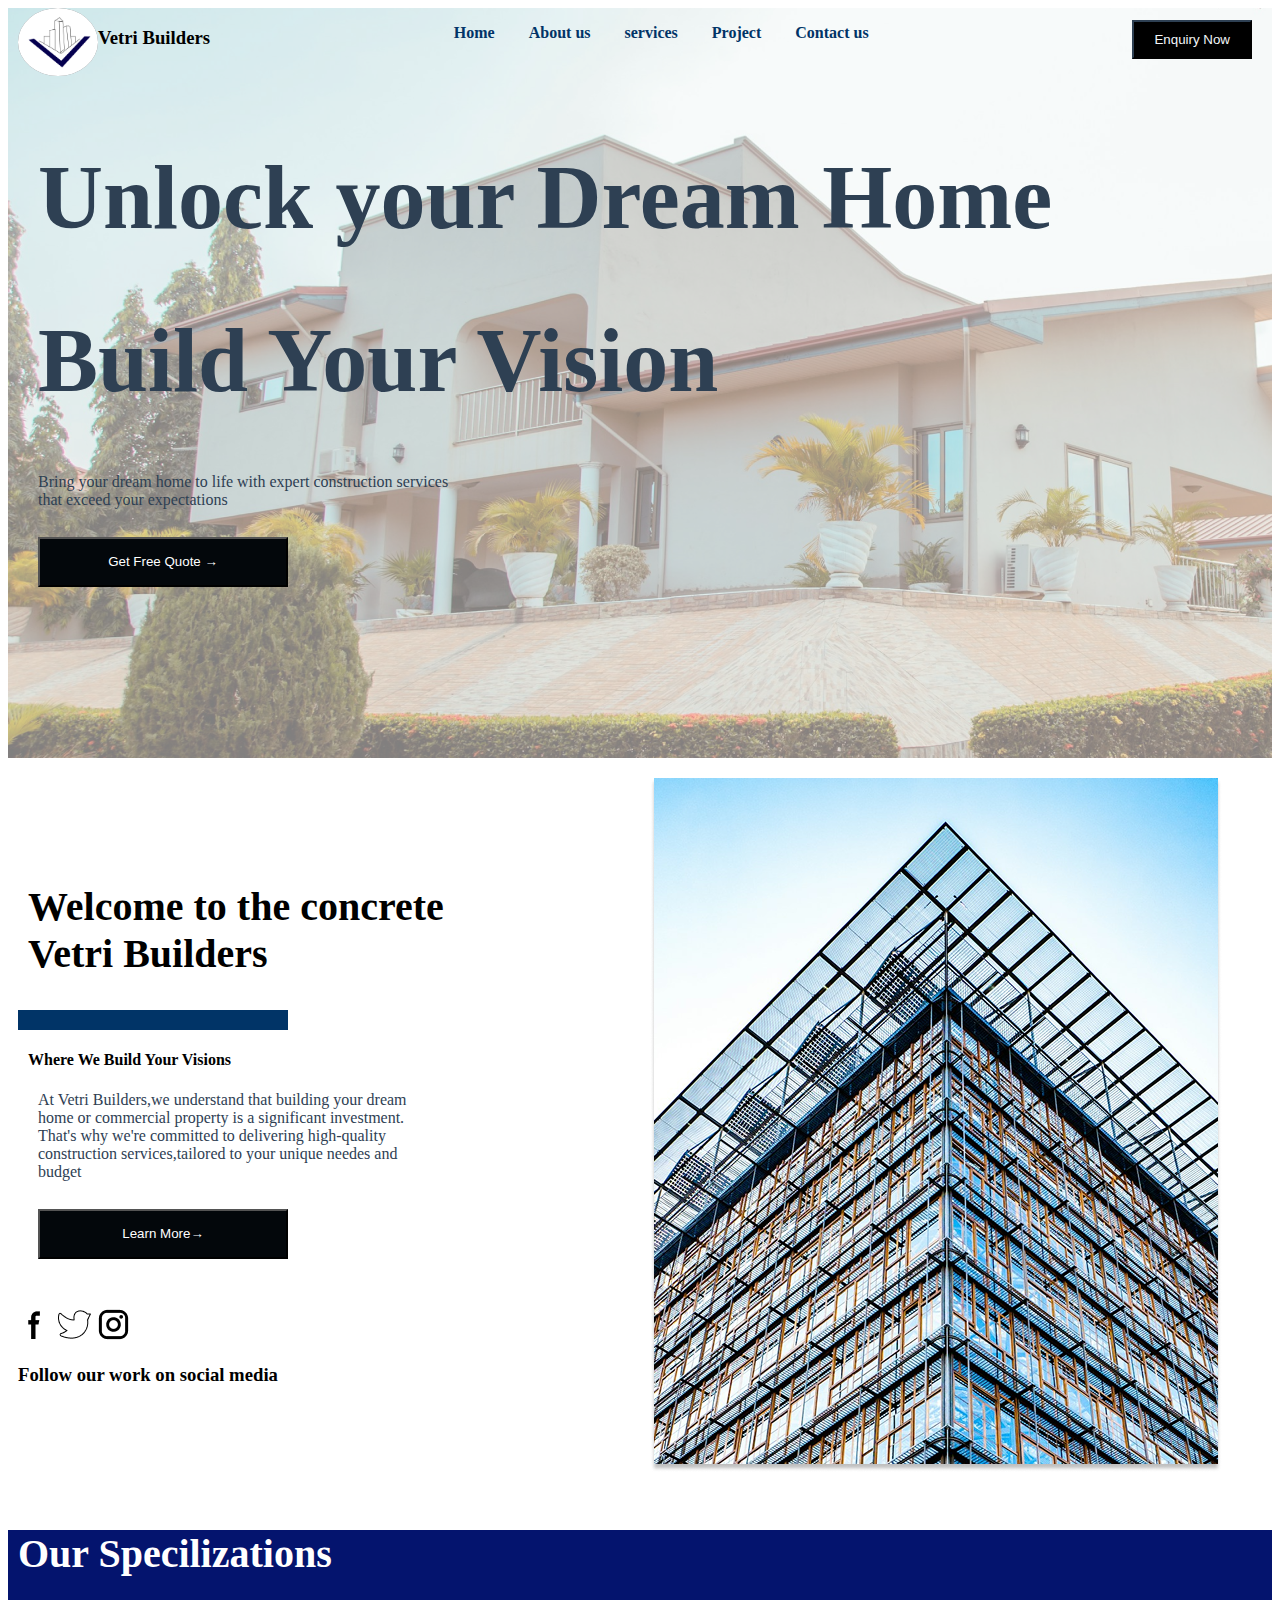
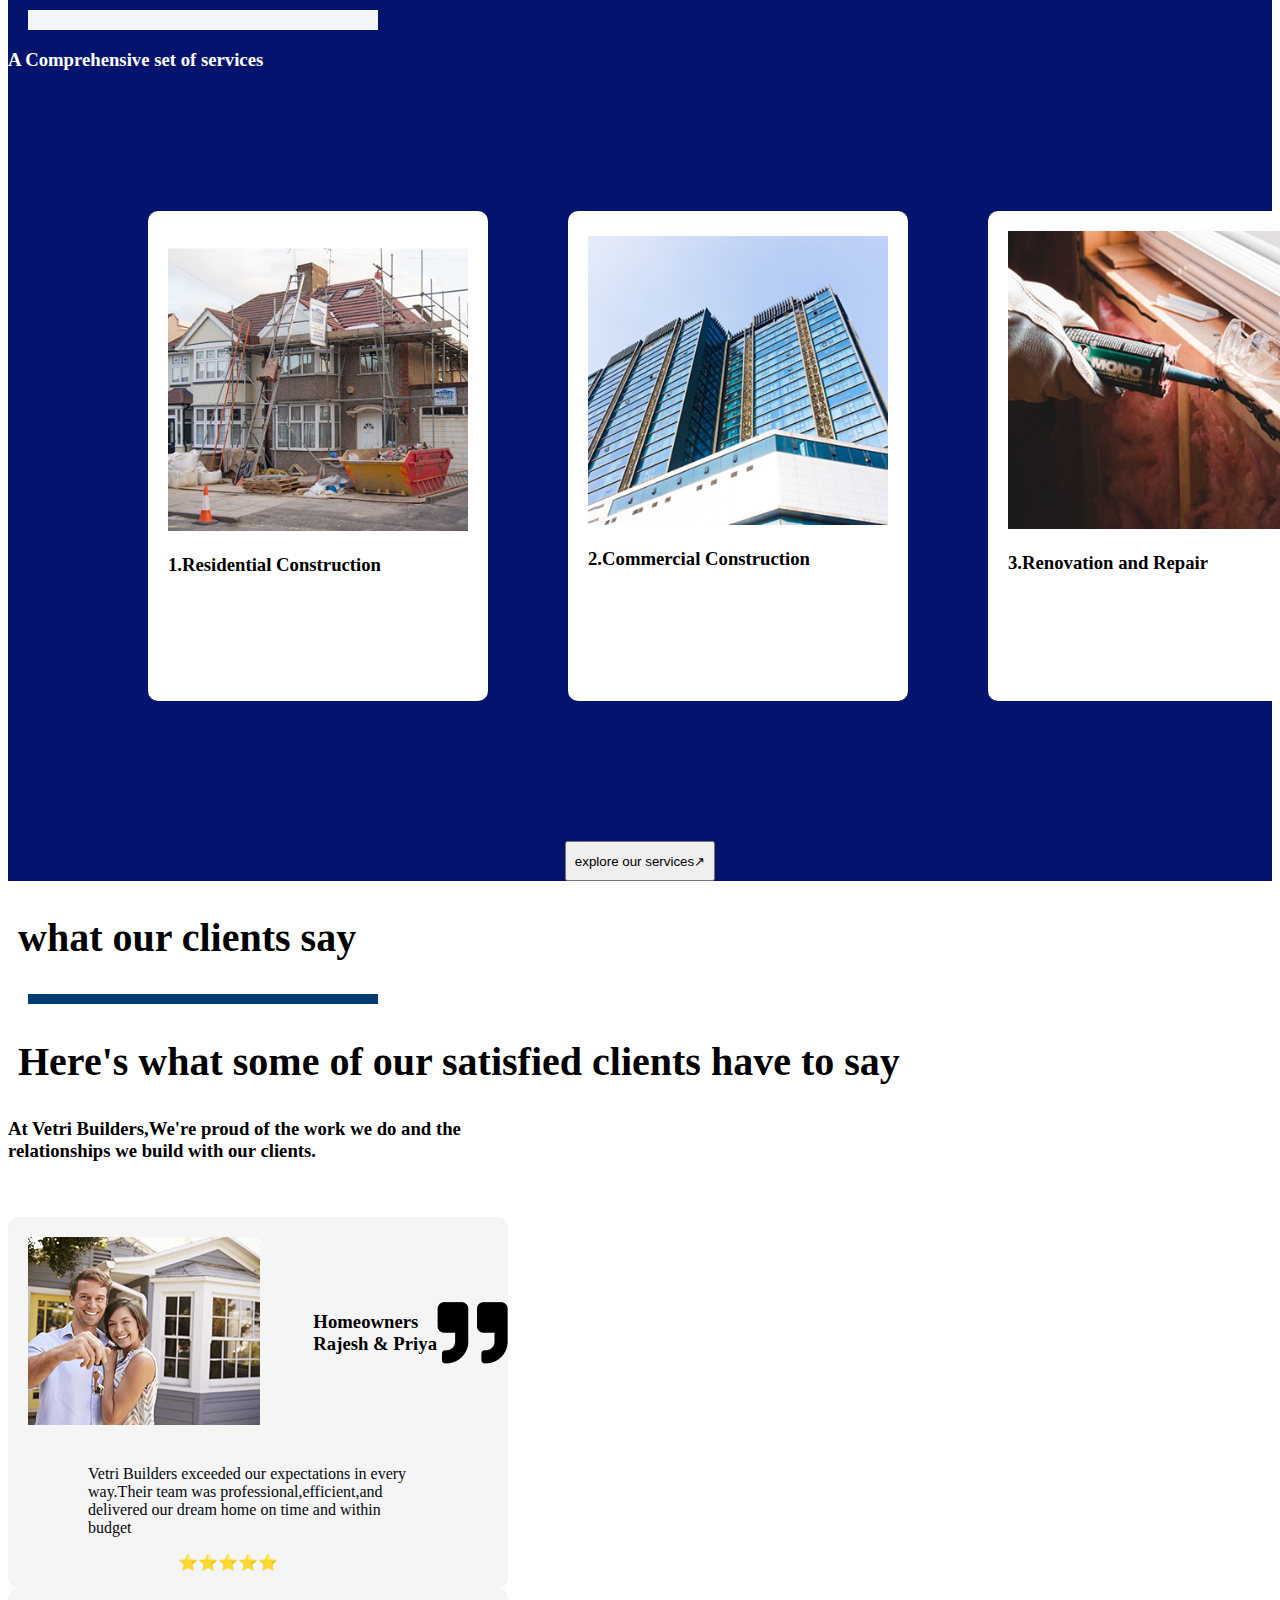
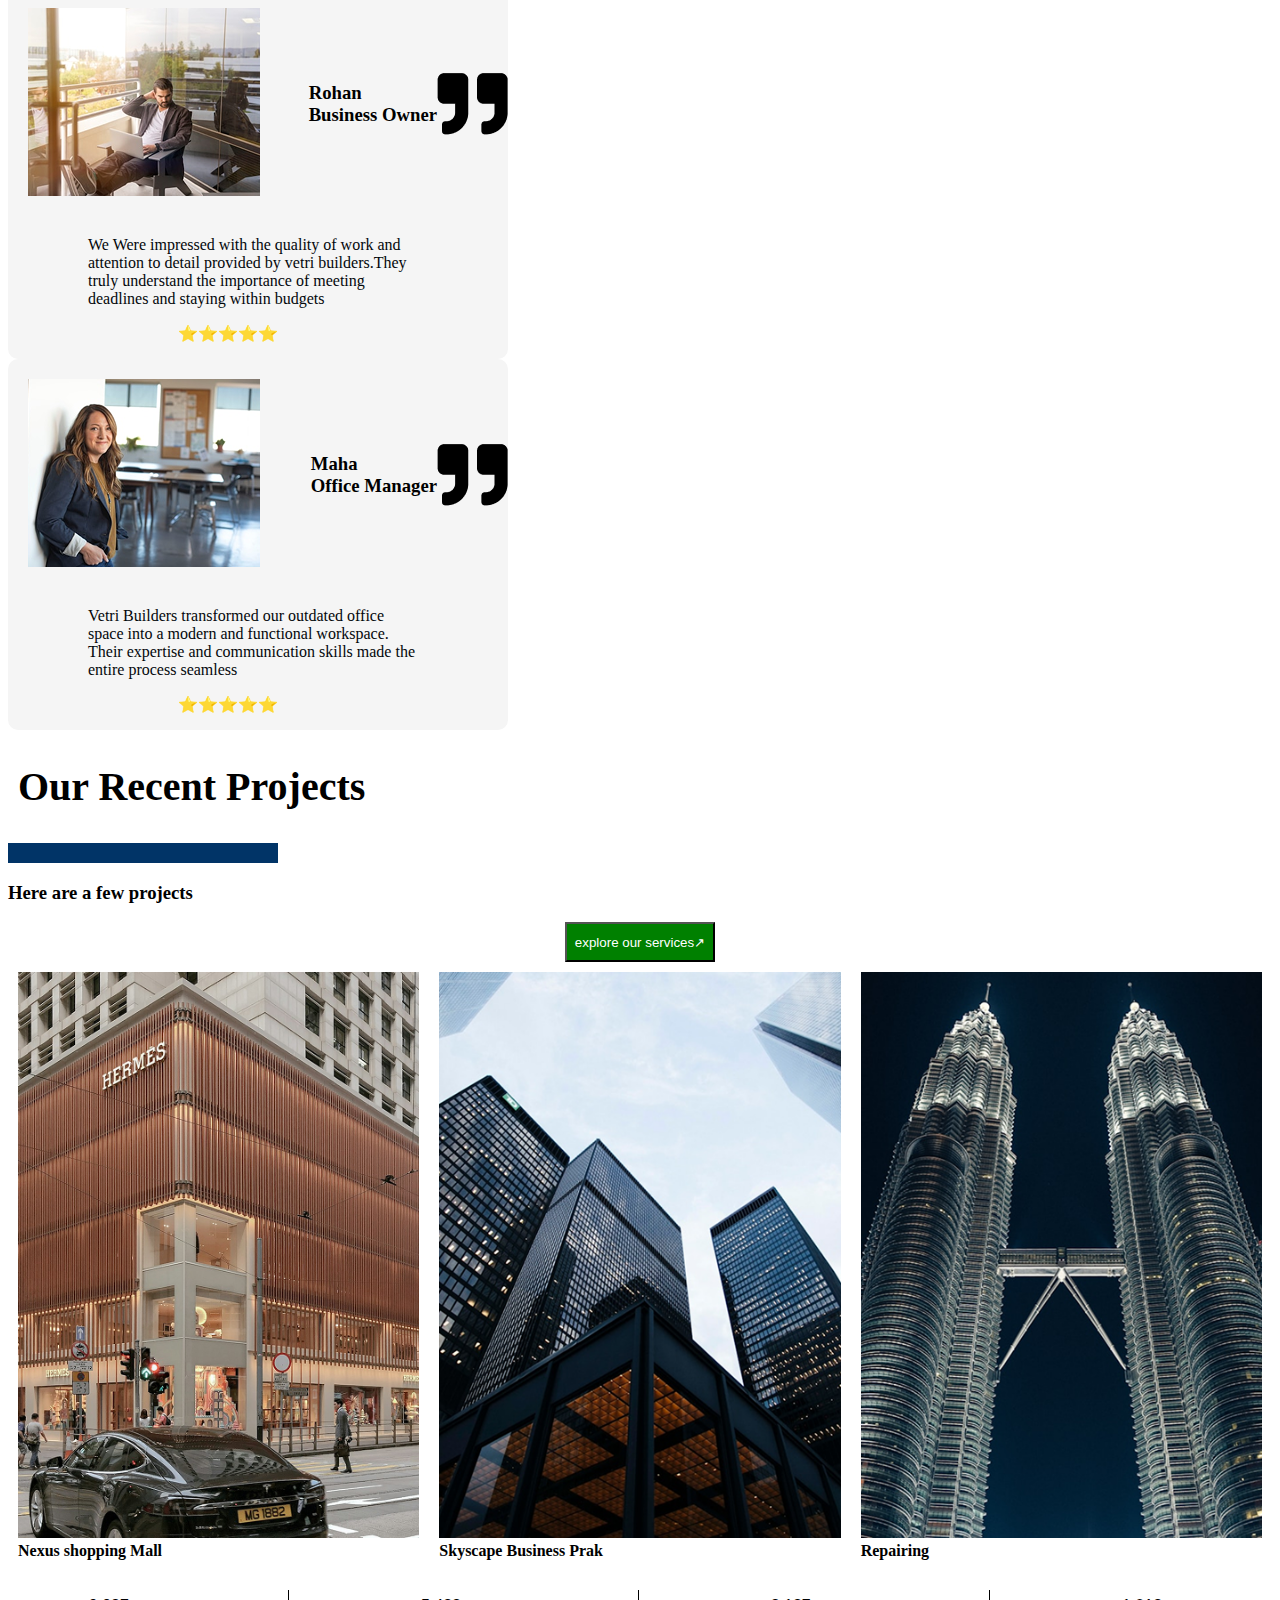
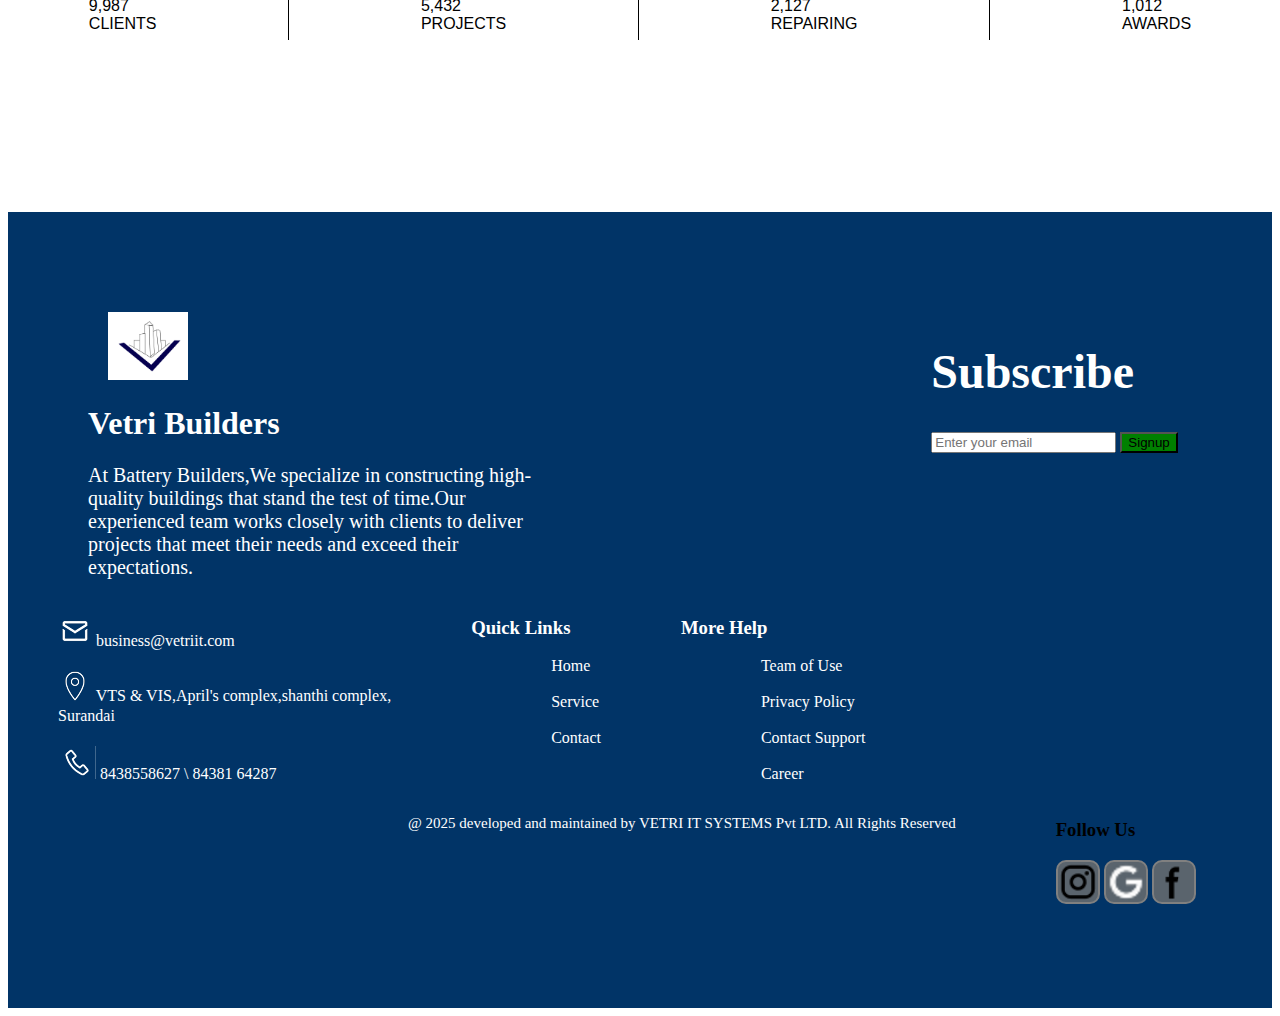
<file: Builder Layout/index.html>
<!DOCTYPE html>
<html>

<head>
    <meta charset="UTF-8">
    <meta name="viewport" content="width=device-width ,initial-scale=1.0">
    <title>Vetri Builders Website</title>
    <link rel="stylesheet" href="css/builder.css">
</head>

<body>
    <div class="header">
        <div class="navbar">
            <div class="logo">
                <img src="Images/logo.png" alt="logo" width="80" height="50">

                <h3>Vetri Builders</h3>
            </div>
            <nav>
                <ul>
                    <li><strong><a href="index.html">Home</a></strong></li>
                    <li><strong><a href="aboutus.html">About us</a></strong></li>
                    <li><strong><a href="services.html">services</a></strong></li>
                    <li><strong><a href="project.html">Project</a></strong></li>
                    <li><strong><a href="contact.html">Contact us</a></strong></li>
                </ul>
            </nav>
            <div class="styled-button">
                <button class="button">Enquiry Now</button>
            </div>
        </div>
        <div class="content">
            <h1>Unlock your Dream Home</h1>
            <h1>Build Your Vision</h1>
            <p>Bring your dream home to life with expert construction services<br>
                that exceed your expectations</p>
            <div class="styled-button">
                <button class="my-button">Get Free Quote →</button>
            </div>
        </div>
    </div>
    <div class="row">
        <div class="content">
            <h2>Welcome to the concrete <br>
                Vetri Builders</h2>
            <div class="plain"></div>
            <h4>Where We Build Your Visions</h4>
            <p>At Vetri Builders,we understand that building your dream<br>
                home or commercial property is a significant investment.<br>
                That's why we're committed to delivering high-quality<br>
                construction services,tailored to your unique needes and <br>
                budget</p>
            <div class="styled-button">
                <button class="my-button">Learn More→</button>
            </div>
            <br><br>
            <img src="Images/facebook.png" alt="image">
            <img src="Images/twitter.png" alt="image">
            <img src="Images/instagram.png" alt="image">
            <h3>Follow our work on social media</h3>
        </div>

        <div class="image">
            <img src="Images/Rectangle 267.png" alt="Example Image">
        </div>
    </div>
    <div class="contenta">
        <h2>Our Specilizations </h2>
        <div class="plaina"></div>
        <h3>A Comprehensive set of services</h3>

        <div class="splimg">
            <div class="galleryg1">
                <img src="Images/Rectangle 279.png" alt="img">
                <h3>1.Residential Construction</h3>
                <p>Building your dream home from froundation to finish,with<br>
                    Expertise and precision.</p>
            </div>
            <div class="galleryg2">
                <img src="Images/Rectangle 280.png" alt="img">
                <h3>2.Commercial Construction</h3>
                <p>Designing needs and building commercial spaces that meet your<br>
                    business needs and exceed your expectations.</p>
            </div>
            <div class="galleryg3">
                <img src="Images/Rectangle 281.png" alt="img">
                <h3>3.Renovation and Repair</h3>
                <p>Transforming existing spaces with modern designs,<br>
                    material,and techniques to enhance functionality and <br>
                    aesthetics</p>
            </div>
        </div>


        <div class="buttons">
            <button class="buttons">explore our services↗</button>
        </div>
    </div>

    <div class="message">
        <h2> what our clients say</h2>
        <div class="plainb"></div>
        <h2>Here's what some of our satisfied clients have to say</h2>
        <h3>At Vetri Builders,We're proud of the work we do and the<br>
            relationships we build with our clients.</h3>
        <br><br>
    </div>
    <div class="container1a">
        <div class="rowx">
            <div class="imgx">
                <img src="Images/couple.png" alt="Example Image">
            </div>
            <h3>Homeowners<br>
                <bold>Rajesh & Priya</bold>
            </h3>
            <img src="Images/Symbol.png" alt="Example Image" height="2px">
        </div>

        <p>Vetri Builders exceeded our expectations in every<br>
            way.Their team was professional,efficient,and <br>
            delivered our dream home on time and within<br>
            budget <br>
        </p>

        <div class="star">
            <p>⭐⭐⭐⭐⭐</p>
        </div>
    </div>
    <div class="container1a">
        <div class="rowx">
            <div class="imgx">
                <img src="Images/Rectangle 288.png" alt="Example Image">
            </div>
            <h3>Rohan<br>
                <bold>Business Owner</bold>
            </h3>
            <img src="Images/Symbol.png" alt="Example Image" height="2px">
        </div>

        <p>We Were impressed with the quality of work and<br>
            attention to detail provided by vetri builders.They <br>
            truly understand the importance of meeting <br>
            deadlines and staying within budgets <br>
        </p>

        <div class="star">
            <p>⭐⭐⭐⭐⭐</p>
        </div>
    </div>
    <div class="container1a">
        <div class="rowx">
            <div class="imgx">
                <img src="Images/Rectangle 289.png" alt="Example Image">
            </div>
            <h3>Maha<br>
                <bold>Office Manager</bold>
            </h3>
            <img src="Images/Symbol.png" alt="Example Image" height="2px">
        </div>

        <p>Vetri Builders transformed our outdated office<br>
            space into a modern and functional workspace. <br>
            Their expertise and communication skills made the<br>
            entire process seamless <br>
        </p>

        <div class="star">
            <p>⭐⭐⭐⭐⭐</p>
        </div>
    </div>
    <h2>Our Recent Projects</h2>
    <div class="plain"></div>
    <h3>Here are a few projects</h3>
    <div class="buttonp">
        <button class="buttonp">explore our services↗</button>
    </div>

    <div class="image-container1">
        <figure>
            <img src="Images/Rectangle 290.png" alt="Description of image 1">
            <figcaption><strong>Nexus shopping Mall</strong></figcaption>
        </figure>
        <figure>
            <img src="Images/Rectangle 292.png" alt="Description of image 2">
            <figcaption><strong>Skyscape Business Prak</strong></figcaption>
        </figure>
        <figure>
            <img src="Images/Rectangle 291.png" alt="Description of image 3">
            <figcaption><strong>Repairing</strong></figcaption>
        </figure>
    </div>
    <div class="stats-container">
        <div class="start">
            <span class="number">9,987</span><br>
            <span class="label">CLIENTS</span>
        </div>
        <div style="display: inline-block; border-left: 1px solid black; height: 50px; margin: 0 10px;"></div>
        <div class="start">
            <span class="number">5,432</span><br>
            <span class="label">PROJECTS</span>
        </div>
        <div style="display: inline-block; border-left: 1px solid black; height: 50px; margin: 0 10px;"></div>
        <div class="start">
            <span class="number">2,127</span><br>
            <span class="label">REPAIRING</span>
        </div>
        <div style="display: inline-block; border-left: 1px solid black; height: 50px; margin: 0 10px;"></div>
        <div class="start">
            <span class="number">1,012</span><br>
            <span class="label">AWARDS</span>
        </div>

    </div>
    <div class="overlay" id="overlay"></div>
  <div class="popup" id="popup">
    <h2>Success!</h2>
    <p>"We've received your inquiry.Our team will contact you soon."</p>
    <button onclick="GetBackHome()">OK</button>
  </div>
  <script>
   
    function showPopup() {
      document.getElementById('popup').style.display = 'block';
      document.getElementById('overlay').style.display = 'block';
    }

    
    function GetBackHome() {
      document.getElementById('popup').style.display = 'none';
      document.getElementById('overlay').style.display = 'none';
    }

    
    window.onload = function() {
      setTimeout(showPopup, 1000); 
    };
  </script>
    <section class="contact">
        <div class="contacthead">
            <img src="Images/logo.png" alt="logo" width="80">
            <h1>Vetri Builders</h1>
            <p>At Battery Builders,We specialize in constructing high-<br>
                quality buildings that stand the test of time.Our<br>
                experienced team works closely with clients to deliver<br>
                projects that meet their needs and exceed their<br>
                expectations. </p>
        </div>
        <div class="sidebar">
            <h1>Subscribe</h1>
            <input type="text" id="text" name="text" placeholder="Enter your email">
            <button>Signup</button>
        </div>
    </section>
    <section class="maincont">
        <div class="col1">
            <img src="Images/Mail.png" alt="img">
            business@vetriit.com<br><br>
            <img src="Images/Location.png" alt="image">
            VTS & VIS,April's complex,shanthi complex, <br>Surandai<br><br>
            <img src="Images/Call.png" alt="image">
            8438558627 \ 84381 64287
        </div>
        <div class="col2">
            <h3>Quick Links</h3>
            <p>Home</p>
            <p>Service</p>
            <p>Contact</p>
        </div>
        <div class="col3">
            <h3>More Help</h3>
            <p>Team of Use</p>
            <p>Privacy Policy</p>
            <p>Contact Support</p>
            <p>Career</p>
        </div>
    </section>
    <section class="footer">
        <div class="footera">
            <p>@ 2025 developed and maintained by VETRI IT SYSTEMS Pvt LTD. All Rights Reserved </p>
        </div>
        <div class="footerimage">
            <h3>Follow Us</h3>
            <img src="Images/instagram.png" alt="image">
            <img src="Images/Google.png" alt="image">
            <img src="Images/facebook.png" alt="image">
        </div>
    </section>
</body>

</html>
</file>
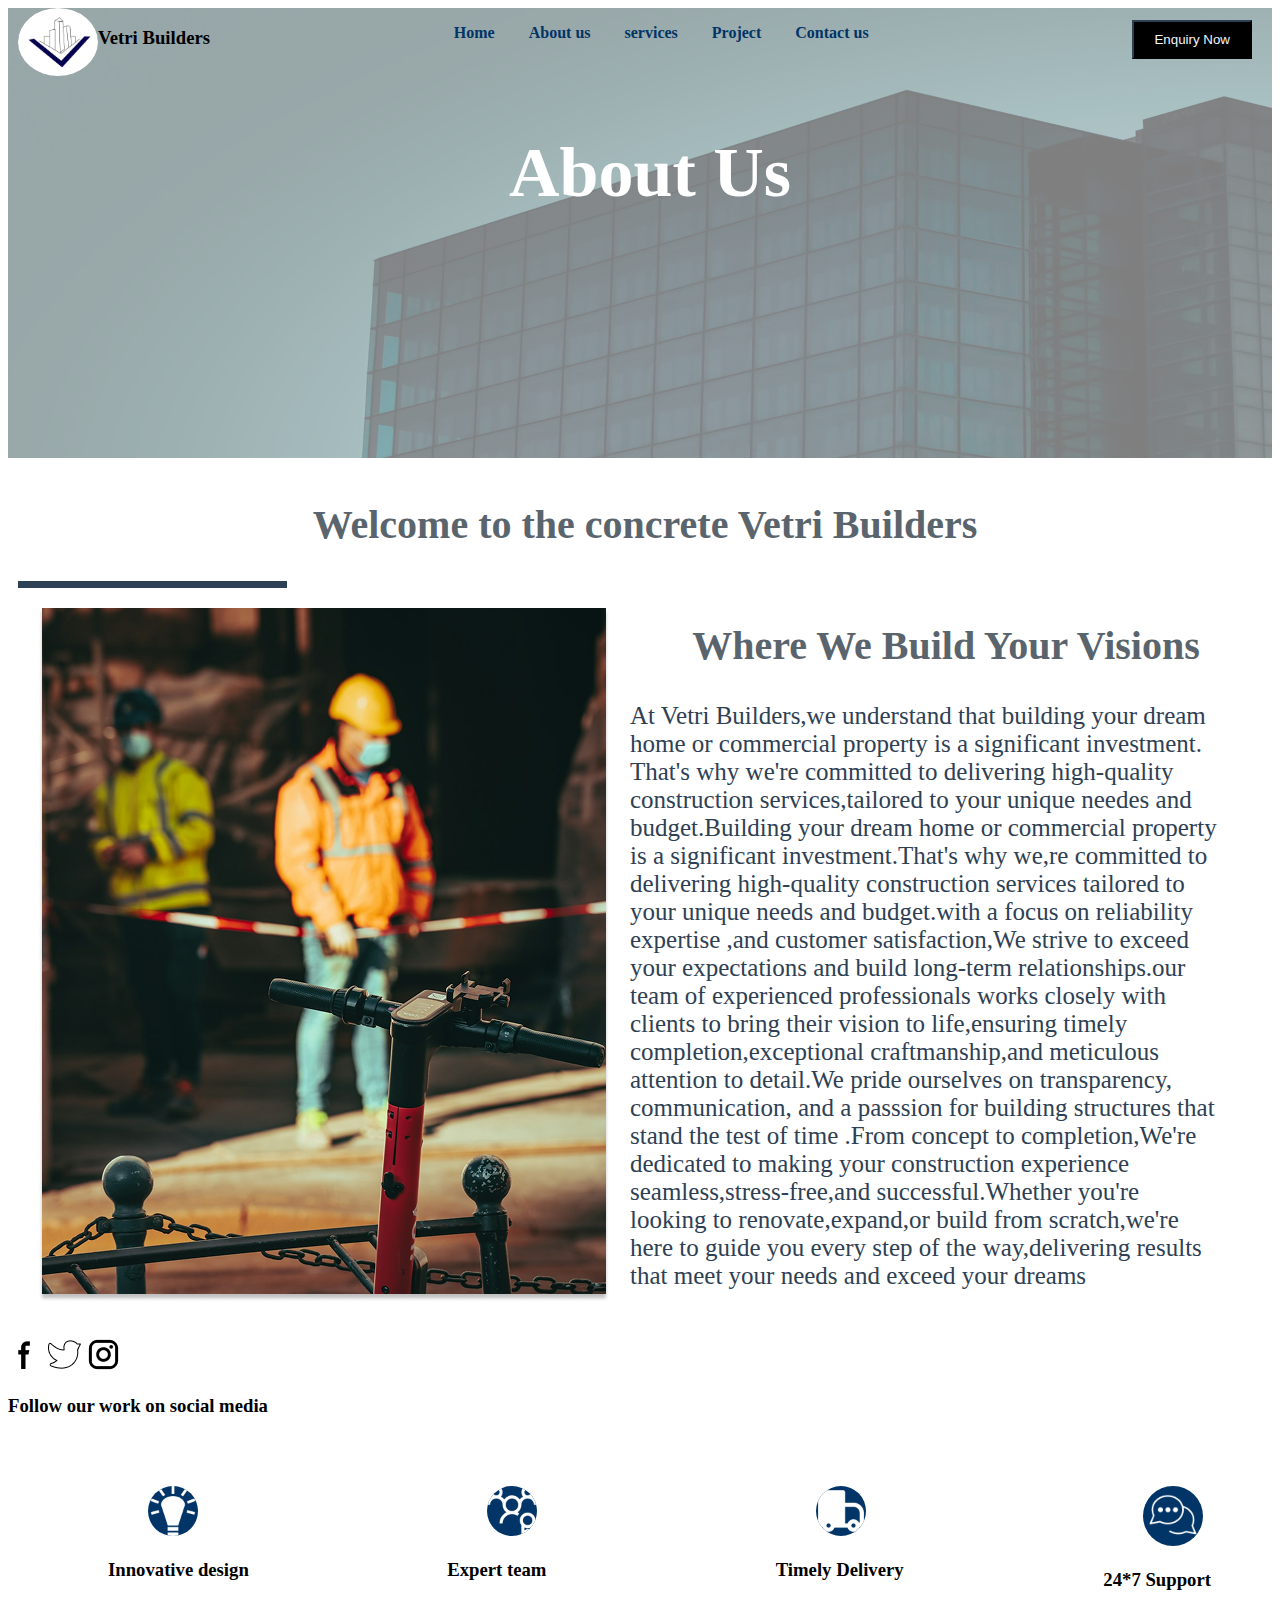
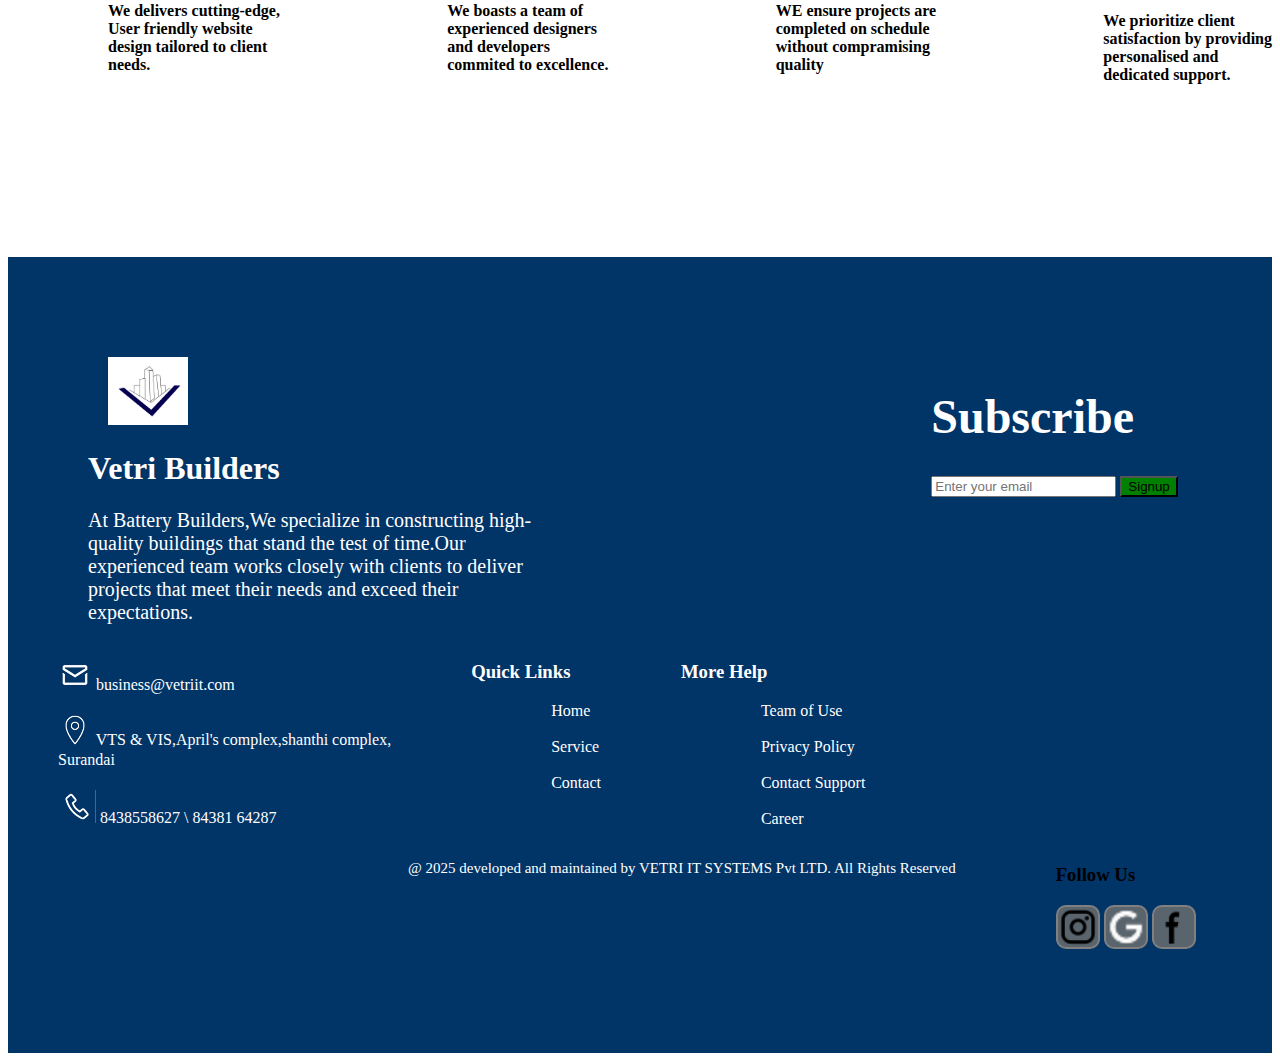
<file: Builder Layout/aboutus.html>
<!DOCTYPE html>
<html>

<head>
    <meta charset="UTF-8">
    <meta name="viewport" content="width=device-width ,initial-scale=1.0">
    <title>Vetri Builders Website</title>
    <link rel="stylesheet" href="css/aboutus.css">
</head>

<body>
    <div class="header">
        <div class="navbar">
            <div class="logo">
                <img src="Images/logo.png" alt="logo" width="80" height="50">

                <h3>Vetri Builders</h3>
            </div>
            <nav>
                <ul>
                    <li><strong><a href="index.html">Home</a></strong></li>
                    <li><strong><a href="aboutus.html">About us</a></strong></li>
                    <li><strong><a href="services.html">services</a></strong></li>
                    <li><strong><a href="project.html">Project</a></strong></li>
                    <li><strong><a href="contact.html">Contact us</a></strong></li>
                </ul>
            </nav>
            <div class="styled-button">
                <button class="button">Enquiry Now</button>
            </div>
        </div>
        <div class="content">
            <h1>About Us</h1>
        </div>
    </div>
    <div class="row">
        <div class="content">
            <h2>Welcome to the concrete Vetri Builders</h2>
            <div class="plain"></div>
            <div class="image">
                <img src="Images/about us.png" alt="Example Image">
            </div>
            <h2>Where We Build Your Visions</h2>
            <p>At Vetri Builders,we understand that building your dream<br>
                home or commercial property is a significant investment.<br>
                That's why we're committed to delivering high-quality<br>
                construction services,tailored to your unique needes and <br>
                budget.Building your dream home or commercial property<br>
                is a significant investment.That's why we,re committed to<br>
                delivering high-quality construction services tailored to<br>
                your unique needs and budget.with a focus on reliability<br>
                expertise ,and customer satisfaction,We strive to exceed<br>
                your expectations and build long-term relationships.our<br>
                team of experienced professionals works closely with<br>
                clients to bring their vision to life,ensuring timely<br>
                completion,exceptional craftmanship,and meticulous<br>
                attention to detail.We pride ourselves on transparency,<br>
                communication, and a passsion for building structures that<br>
                stand the test of time .From concept to completion,We're<br>
                dedicated to making your construction experience<br>
                seamless,stress-free,and successful.Whether you're<br>
                looking to renovate,expand,or build from scratch,we're<br>
                here to guide you every step of the way,delivering results<br>
                that meet your needs and exceed your dreams
            </p>

        </div>
    </div>
    <img src="Images/facebook.png" alt="image">
    <img src="Images/twitter.png" alt="image">
    <img src="Images/instagram.png" alt="image">
    <h3>Follow our work on social media</h3>

    <div class="container">
        <div class="innovative">
            <img src="Images/idea.png" width="30px">
            <h3>Innovative design</h3>
            <h4>We delivers cutting-edge,<br>User friendly website<br>design tailored to client<br>needs.</h4>
        </div>

        <div class="expert">
            <img src="Images/people.png" width="30px">
            <h3>Expert team</h3>
            <h4>We boasts a team of<br>experienced designers <br>and developers <br>commited to excellence.</h4>
        </div>

        <div class="timely">
            <img src="Images/vehicle.png" width="30px">
            <h3>Timely Delivery</h3>
            <h4>WE ensure projects are<br>completed on schedule<br>without compramising<br>quality</h4>
        </div>
        <div class="support">
            <img src="Images/message.png" width="30px">
            <h3>24*7 Support</h3>
            <h4>We prioritize client<br>satisfaction by providing<br>personalised and<br>dedicated support.</h4>
        </div>
    </div>
    <section class="contact">
        <div class="contacthead">
            <img src="Images/logo.png" alt="logo" width="80">
            <h1>Vetri Builders</h1>
            <p>At Battery Builders,We specialize in constructing high-<br>
                quality buildings that stand the test of time.Our<br>
                experienced team works closely with clients to deliver<br>
                projects that meet their needs and exceed their<br>
                expectations. </p>
        </div>
        <div class="sidebar">
            <h1>Subscribe</h1>
            <input type="text" id="text" name="text" placeholder="Enter your email">
            <button>Signup</button>
        </div>
    </section>
    <section class="maincont">
        <div class="col1">
            <img src="Images/Mail.png" alt="img">
            business@vetriit.com<br><br>
            <img src="Images/Location.png" alt="image">
            VTS & VIS,April's complex,shanthi complex, <br>Surandai<br><br>
            <img src="Images/Call.png" alt="image">
            8438558627 \ 84381 64287
        </div>
        <div class="col2">
            <h3>Quick Links</h3>
            <p>Home</p>
            <p>Service</p>
            <p>Contact</p>
        </div>
        <div class="col3">
            <h3>More Help</h3>
            <p>Team of Use</p>
            <p>Privacy Policy</p>
            <p>Contact Support</p>
            <p>Career</p>
        </div>
    </section>
    <section class="footer">
        <div class="footera">
            <p>@ 2025 developed and maintained by VETRI IT SYSTEMS Pvt LTD. All Rights Reserved </p>
        </div>
        <div class="footerimage">
            <h3>Follow Us</h3>
            <img src="Images/instagram.png" alt="image">
            <img src="Images/Google.png" alt="image">
            <img src="Images/facebook.png" alt="image">
        </div>
    </section>
</body>

</html>
</file>
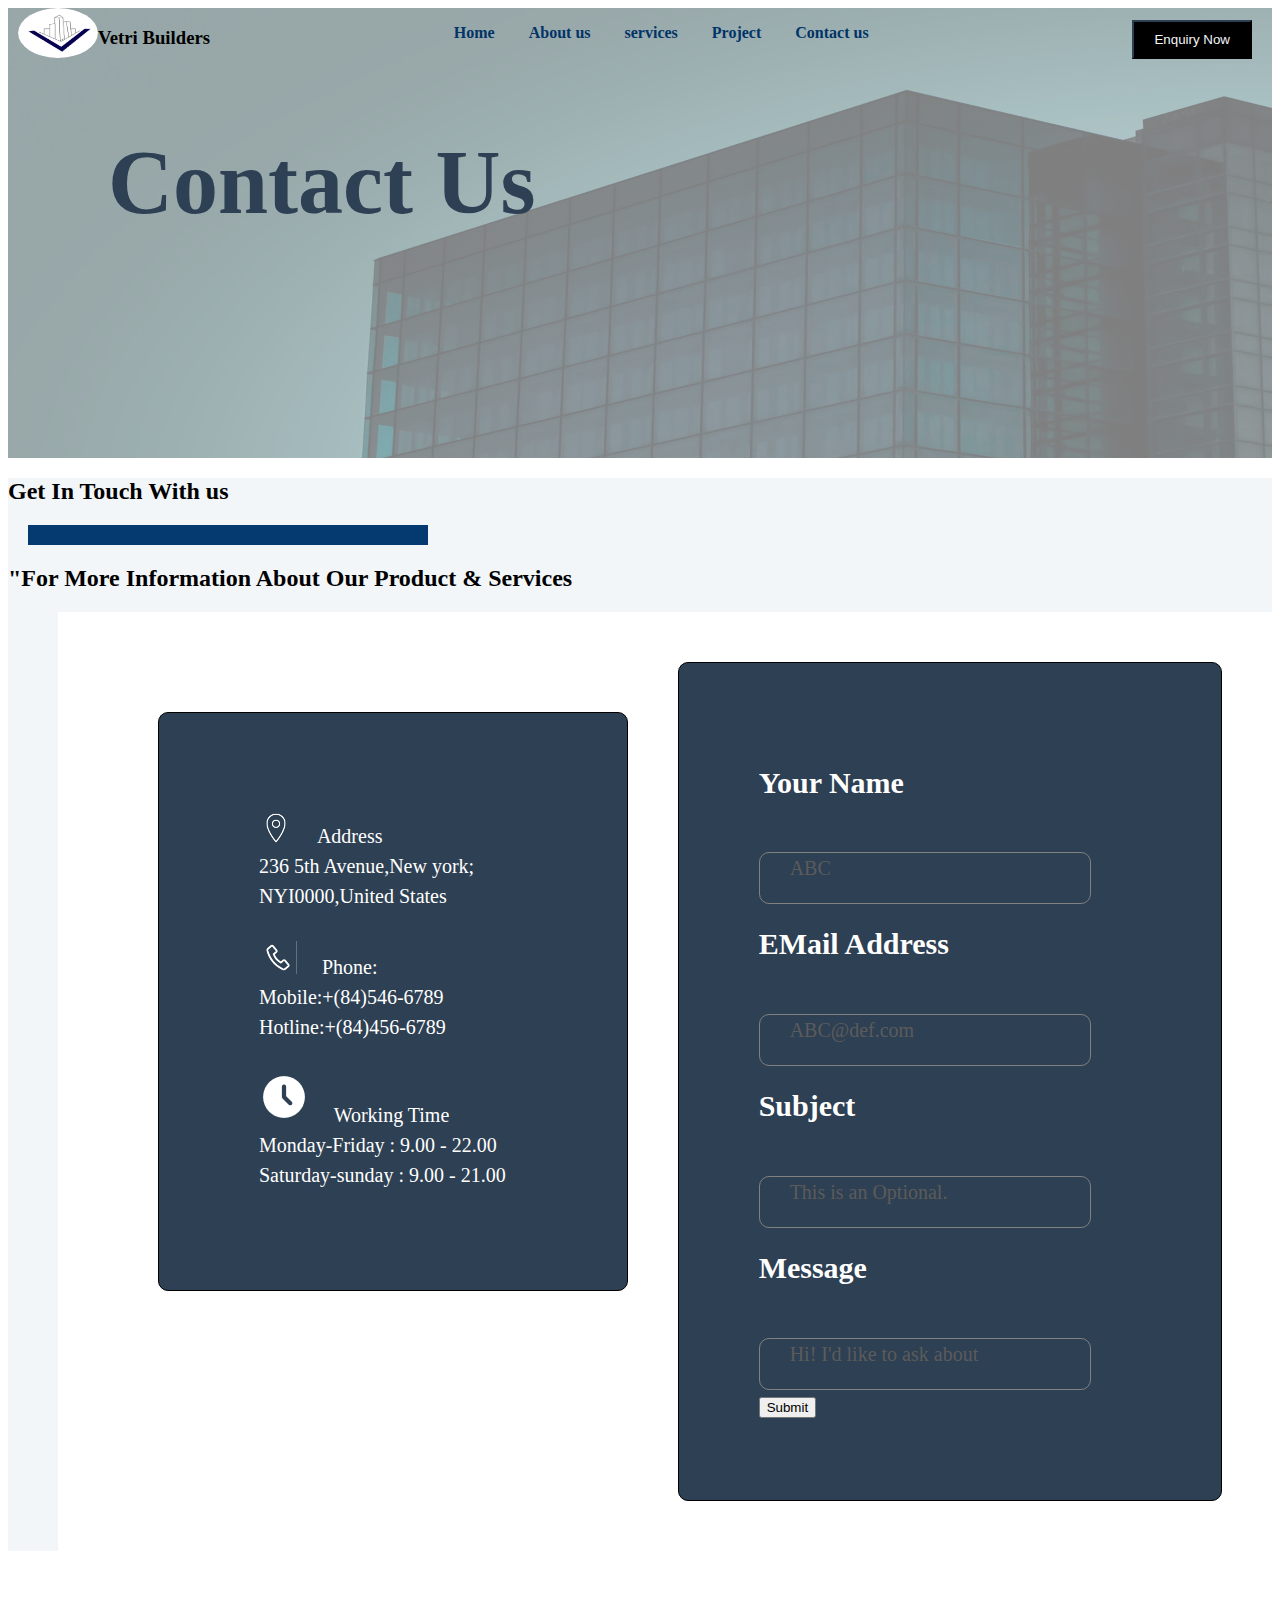
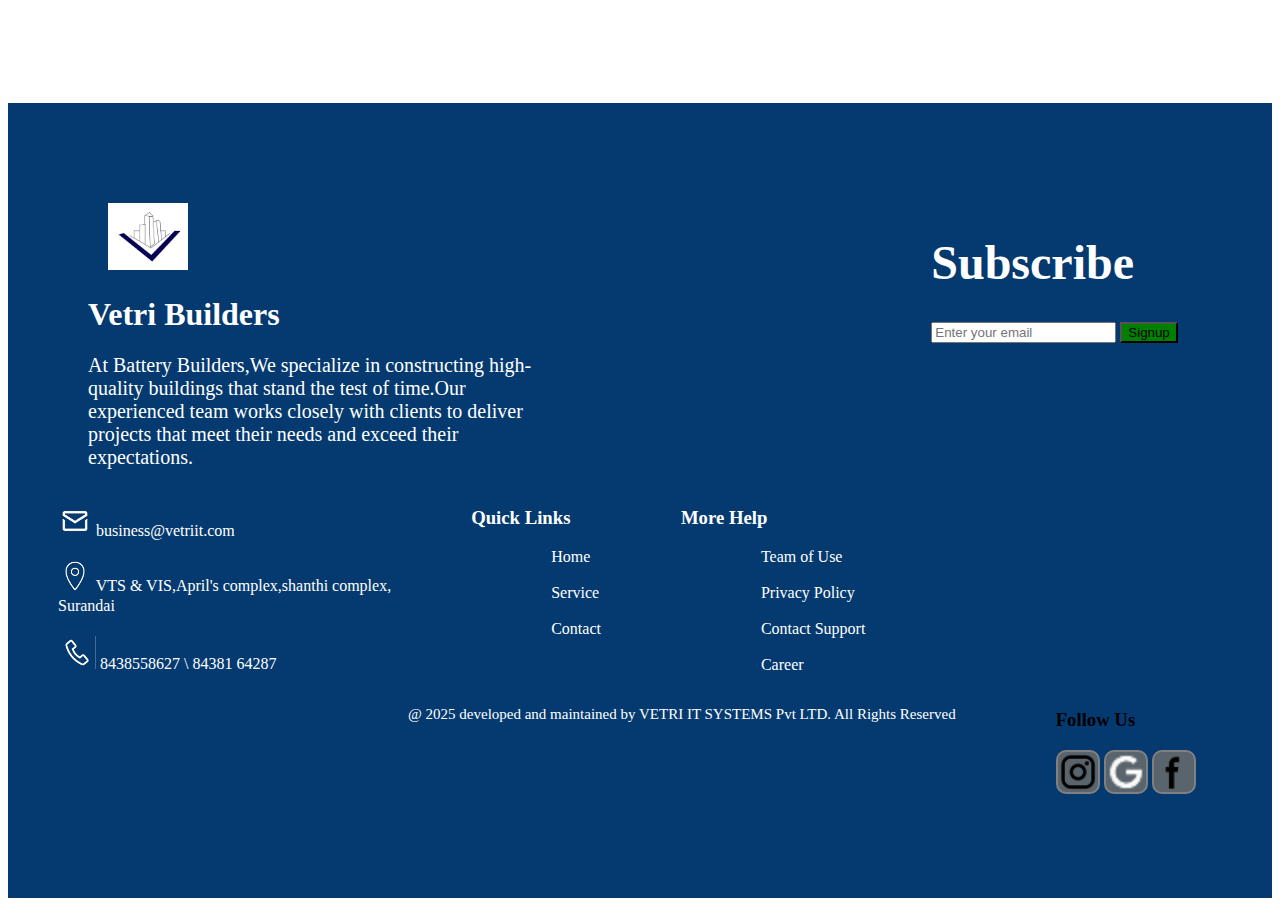
<file: Builder Layout/contact.html>
<!DOCTYPE html>
<html>

<head>
    <meta charset="UTF-8">
    <meta name="viewport" content="width=device-width ,initial-scale=1.0">
    <title>Vetri Builders Website</title>
    <link rel="stylesheet" href="css/contact.css">
</head>

<body>
    <div class="header">
        <div class="navbar">
            <div class="logo">
                <img src="Images/logo.png" alt="logo" width="80" height="50">

                <h3>Vetri Builders</h3>
            </div>
            <nav>
                <ul>
                    <li><strong><a href="index.html">Home</a></strong></li>
                    <li><strong><a href="aboutus.html">About us</a></strong></li>
                    <li><strong><a href="services.html">services</a></strong></li>
                    <li><strong><a href="project.html">Project</a></strong></li>
                    <li><strong><a href="contact.html">Contact us</a></strong></li>
                </ul>
            </nav>
            <div class="styled-button">
                <button class="button">Enquiry Now</button>
            </div>
        </div>
        <div class="content">
            <h1>Contact Us</h1>
        </div>
    </div>
    <div class="communication">
        <div class="contenta">
            <h2>Get In Touch With us</h2>
            <div class="plaina"></div>
            <h2>"For More Information About Our Product & Services</h2>
        </div>
        <section id="contact">

            <div class="modulebox">
                <div class="modbox1">
                    <img src="Images/Location.png" alt="image">
                    Address <br>236 5th Avenue,New york;<br>
                    NYI0000,United States
                    <br><br>
                    <img src="Images/Call.png" alt="image">
                    Phone:<br>Mobile:+(84)546-6789<br>Hotline:+(84)456-6789
                    <br><br>
                    <img src="Images/mingcute_time-fill.png" alt="image">
                    Working Time<br>Monday-Friday : 9.00 - 22.00<br>Saturday-sunday : 9.00 - 21.00
                </div>
                <div class="mod2box">
                    <h2>Your Name</h2><br>
                    <div class="mod">ABC</div>
                    <h2>EMail Address</h2><br>
                    <div class="mod">ABC@def.com</div>
                    <h2>Subject</h2><br>
                    <div class="mod">This is an Optional.</div>
                    <h2>Message</h2><br>
                    <div class="mod">Hi! I'd like to ask about </div>
                    <div class="sbutton"></div>
                    <button>Submit</button>
                </div>
            </div>

        </section>
    </div>
<div class="overlay" id="overlay"></div>
  <div class="popup" id="popup">
    <h2>Success!</h2>
    <p>Your enquiry has been submitted successfully.</p>
    <button onclick="closePopup()">OK</button>
  </div>
  <script>
   
    function showPopup() {
      document.getElementById('popup').style.display = 'block';
      document.getElementById('overlay').style.display = 'block';
    }

    
    function closePopup() {
      document.getElementById('popup').style.display = 'none';
      document.getElementById('overlay').style.display = 'none';
    }

    
    window.onload = function() {
      setTimeout(showPopup, 1000); 
    };
  </script>



    <section class="contact">
        <div class="contacthead">
            <img src="Images/logo.png" alt="logo" width="80">
            <h1>Vetri Builders</h1>
            <p>At Battery Builders,We specialize in constructing high-<br>
                quality buildings that stand the test of time.Our<br>
                experienced team works closely with clients to deliver<br>
                projects that meet their needs and exceed their<br>
                expectations. </p>
        </div>
        <div class="sidebar">
            <h1>Subscribe</h1>
            <input type="text" id="text" name="text" placeholder="Enter your email">
            <button>Signup</button>
        </div>
    </section>
    <section class="maincont">
        <div class="col1">
            <img src="Images/Mail.png" alt="img">
            business@vetriit.com<br><br>
            <img src="Images/Location.png" alt="image">
            VTS & VIS,April's complex,shanthi complex, <br>Surandai<br><br>
            <img src="Images/Call.png" alt="image">
            8438558627 \ 84381 64287
        </div>
        <div class="col2">
            <h3>Quick Links</h3>
            <p>Home</p>
            <p>Service</p>
            <p>Contact</p>
        </div>
        <div class="col3">
            <h3>More Help</h3>
            <p>Team of Use</p>
            <p>Privacy Policy</p>
            <p>Contact Support</p>
            <p>Career</p>
        </div>
    </section>
    <section class="footer">
        <div class="footera">
            <p>@ 2025 developed and maintained by VETRI IT SYSTEMS Pvt LTD. All Rights Reserved </p>
        </div>
        <div class="footerimage">
            <h3>Follow Us</h3>
            <img src="Images/instagram.png" alt="image">
            <img src="Images/Google.png" alt="image">
            <img src="Images/facebook.png" alt="image">
        </div>
    </section>
</body>

</html>
</file>
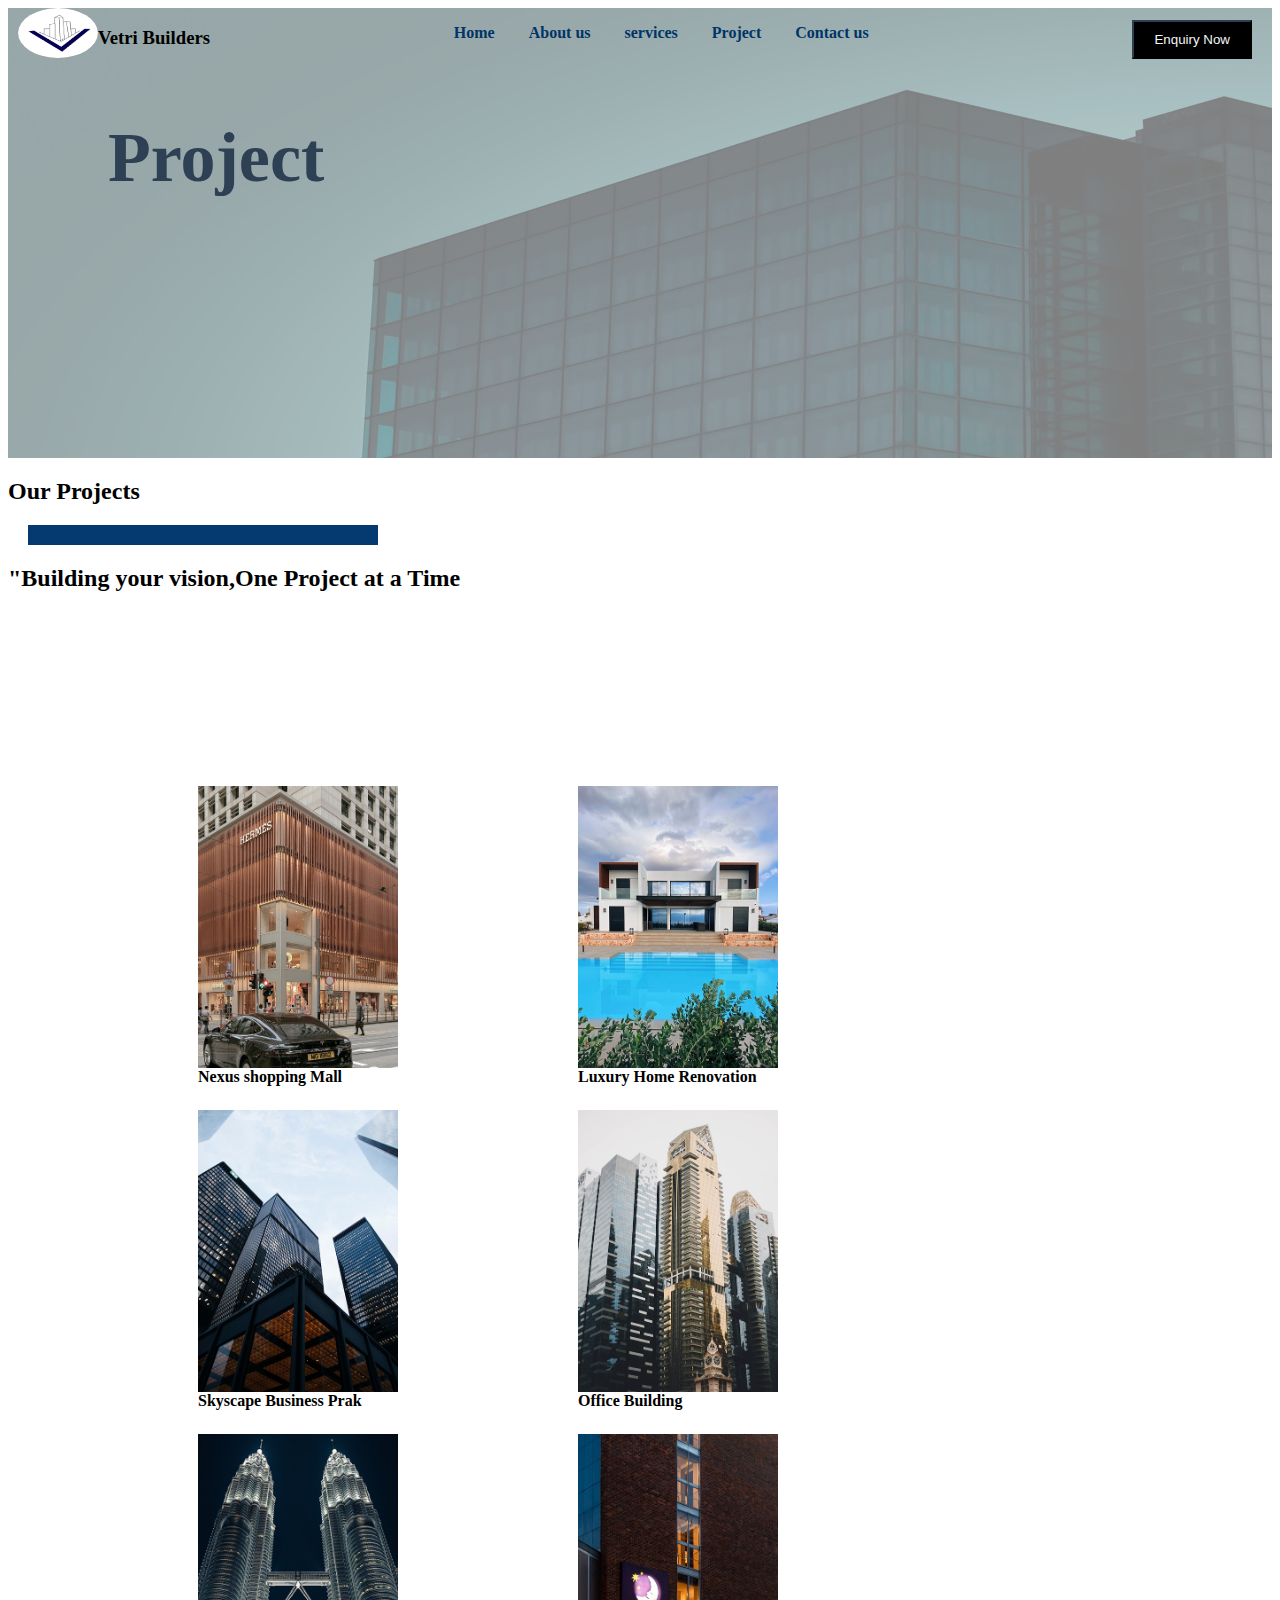
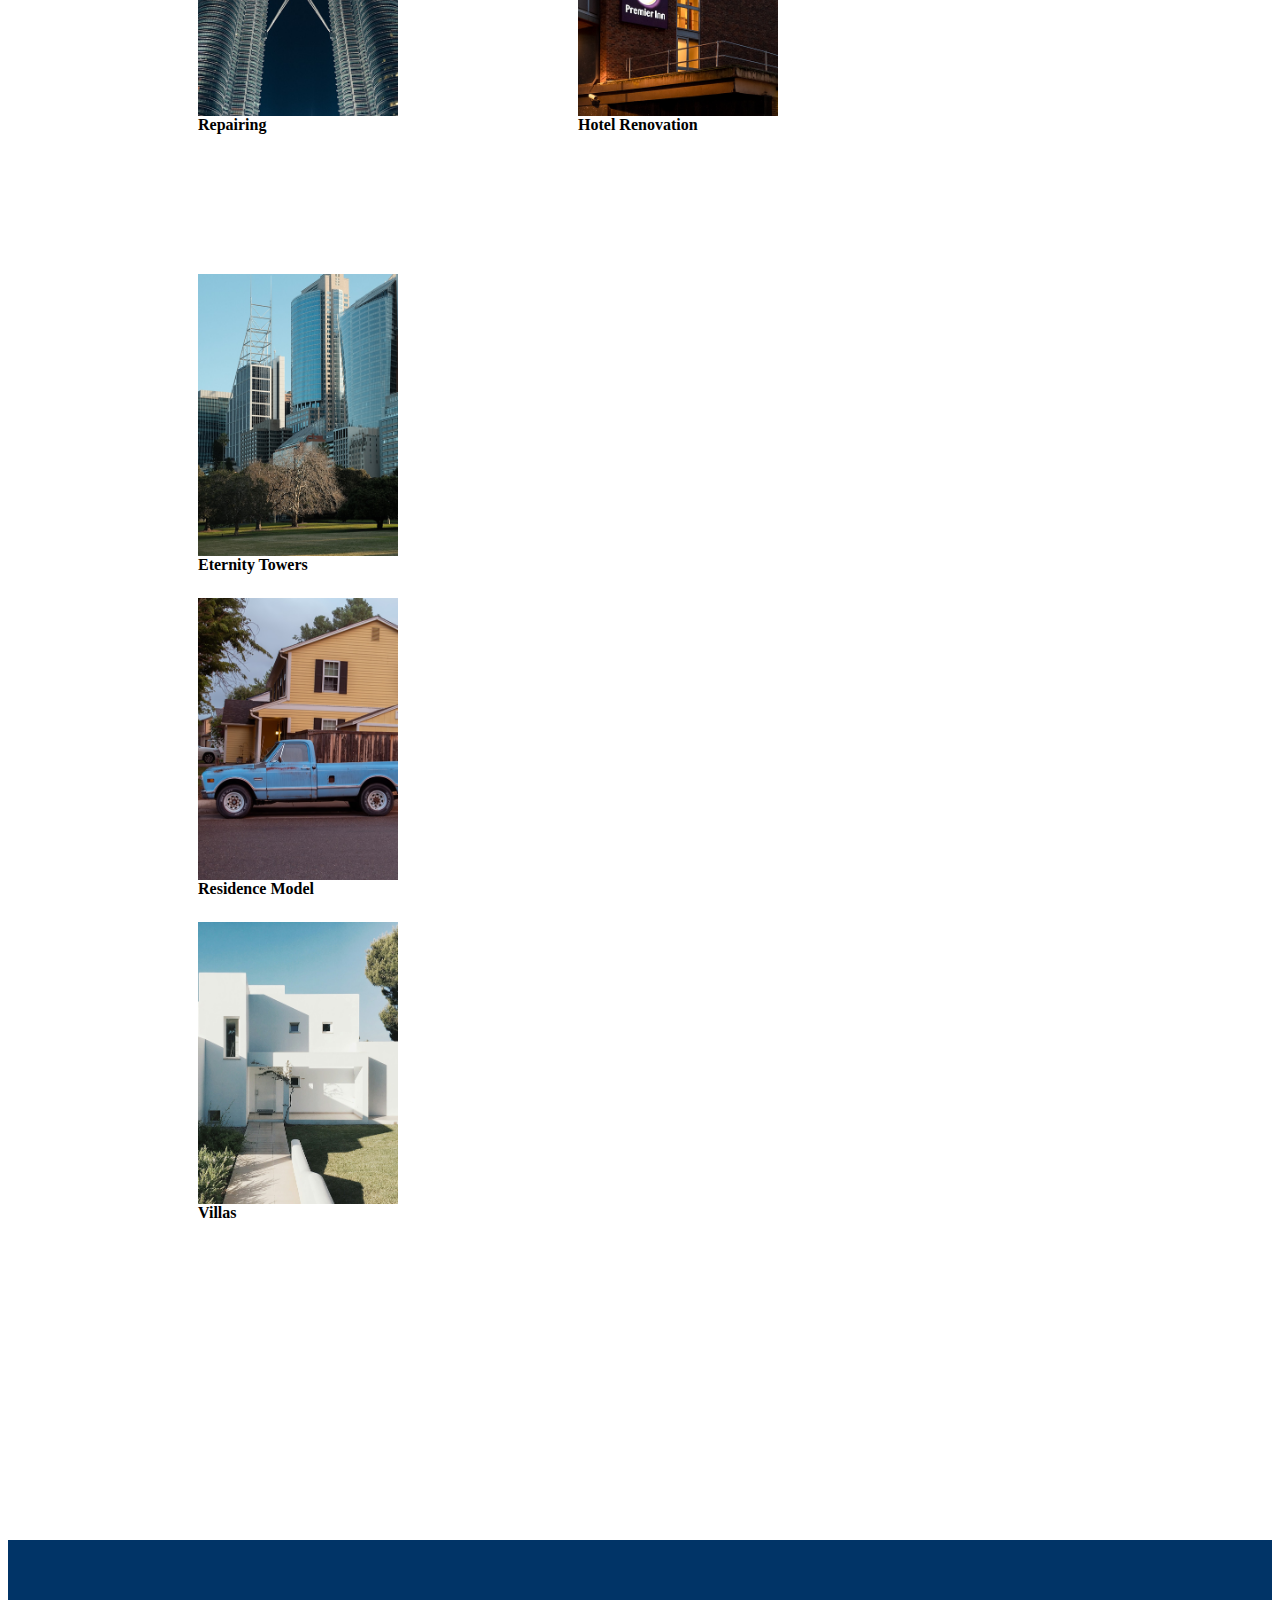
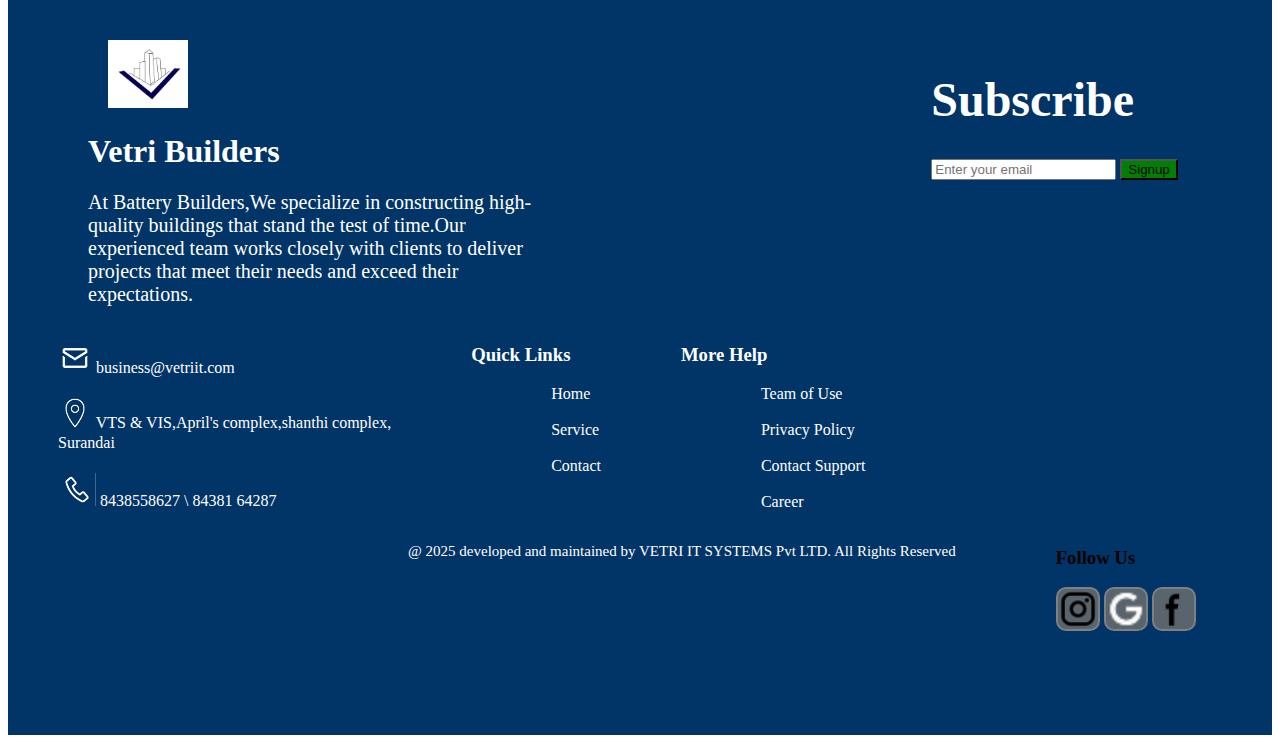
<file: Builder Layout/project.html>
<!DOCTYPE html>
<html>

<head>
    <meta charset="UTF-8">
    <meta name="viewport" content="width=device-width ,initial-scale=1.0">
    <title>Vetri Builders Website</title>
    <link rel="stylesheet" href="css/project.css">
</head>

<body>
    <div class="header">
        <div class="navbar">
            <div class="logo">
                <img src="Images/logo.png" alt="logo" width="80" height="50">

                <h3>Vetri Builders</h3>
            </div>
            <nav>
                <ul>
                    <li><strong><a href="index.html">Home</a></strong></li>
                    <li><strong><a href="aboutus.html">About us</a></strong></li>
                    <li><strong><a href="services.html">services</a></strong></li>
                    <li><strong><a href="project.html">Project</a></strong></li>
                    <li><strong><a href="contact.html">Contact us</a></strong></li>
                </ul>
            </nav>
            <div class="styled-button">
                <button class="button">Enquiry Now</button>
            </div>
        </div>
        <div class="content">
            <h1>Project</h1>
        </div>
    </div>
    <div class="contenta">
        <h2>Our Projects </h2>
        <div class="plaina"></div>
        <h2>"Building your vision,One Project at a Time</h2>
    </div>
    <div class="row">
        <div class="column">
        <figure>
            <img src="Images/Rectangle 290.png" alt="Description of image 1" width="200px">
            <figcaption><strong>Nexus shopping Mall</strong></figcaption>
        </figure>
        <figure>
            <img src="Images/Rectangle 292.png" alt="Description of image 2" width="200px">
            <figcaption><strong>Skyscape Business Prak</strong></figcaption>
        </figure>
        <figure>
            <img src="Images/Rectangle 291.png" alt="Description of image 3" width="200px">
            <figcaption><strong>Repairing</strong></figcaption>
        </figure>
        </div>
        <div class="column">
        <figure>
            <img src="Images/pro 1.png" alt="Description of image 1" width="200px">
            <figcaption><strong>Luxury Home Renovation</strong></figcaption>
        </figure>
        <figure>
            <img src="Images/pro 3.png" alt="Description of image 2" width="200px">
            <figcaption><strong>Office Building</strong></figcaption>
        </figure>
        <figure>
            <img src="Images/pro 2.png" alt="Description of image 3"width="200px">
            <figcaption><strong>Hotel Renovation</strong></figcaption>
        </figure>
        </div>
        <div class ="column">
        <figure>
            <img src="Images/pro 4.png" alt="Description of image 1" width="200px">
            <figcaption><strong>Eternity Towers</strong></figcaption>
        </figure>
        <figure>
            <img src="Images/pro 5.png" alt="Description of image 2" width="200px">
            <figcaption><strong>Residence Model</strong></figcaption>
        </figure>
        <figure>
            <img src="Images/pro 6.png" alt="Description of image 3"width="200px">
            <figcaption><strong>Villas</strong></figcaption>
        </figure>
        </div>
    </div>
    <section class="contact">
        <div class="contacthead">
            <img src="Images/logo.png" alt="logo" width="80">
            <h1>Vetri Builders</h1>
            <p>At Battery Builders,We specialize in constructing high-<br>
                quality buildings that stand the test of time.Our<br>
                experienced team works closely with clients to deliver<br>
                projects that meet their needs and exceed their<br>
                expectations. </p>
        </div>
        <div class="sidebar">
            <h1>Subscribe</h1>
            <input type="text" id="text" name="text" placeholder="Enter your email">
            <button>Signup</button>
        </div>
    </section>
    <section class="maincont">
        <div class="col1">
            <img src="Images/Mail.png" alt="img">
            business@vetriit.com<br><br>
            <img src="Images/Location.png" alt="image">
            VTS & VIS,April's complex,shanthi complex, <br>Surandai<br><br>
            <img src="Images/Call.png" alt="image">
            8438558627 \ 84381 64287
        </div>
        <div class="col2">
            <h3>Quick Links</h3>
            <p>Home</p>
            <p>Service</p>
            <p>Contact</p>
        </div>
        <div class="col3">
            <h3>More Help</h3>
            <p>Team of Use</p>
            <p>Privacy Policy</p>
            <p>Contact Support</p>
            <p>Career</p>
        </div>
    </section>
    <section class="footer">
        <div class="footera">
            <p>@ 2025 developed and maintained by VETRI IT SYSTEMS Pvt LTD. All Rights Reserved </p>
        </div>
        <div class="footerimage">
            <h3>Follow Us</h3>
            <img src="Images/instagram.png" alt="image">
            <img src="Images/Google.png" alt="image">
            <img src="Images/facebook.png" alt="image">
        </div>
    </section>
</body>

</html>
</file>
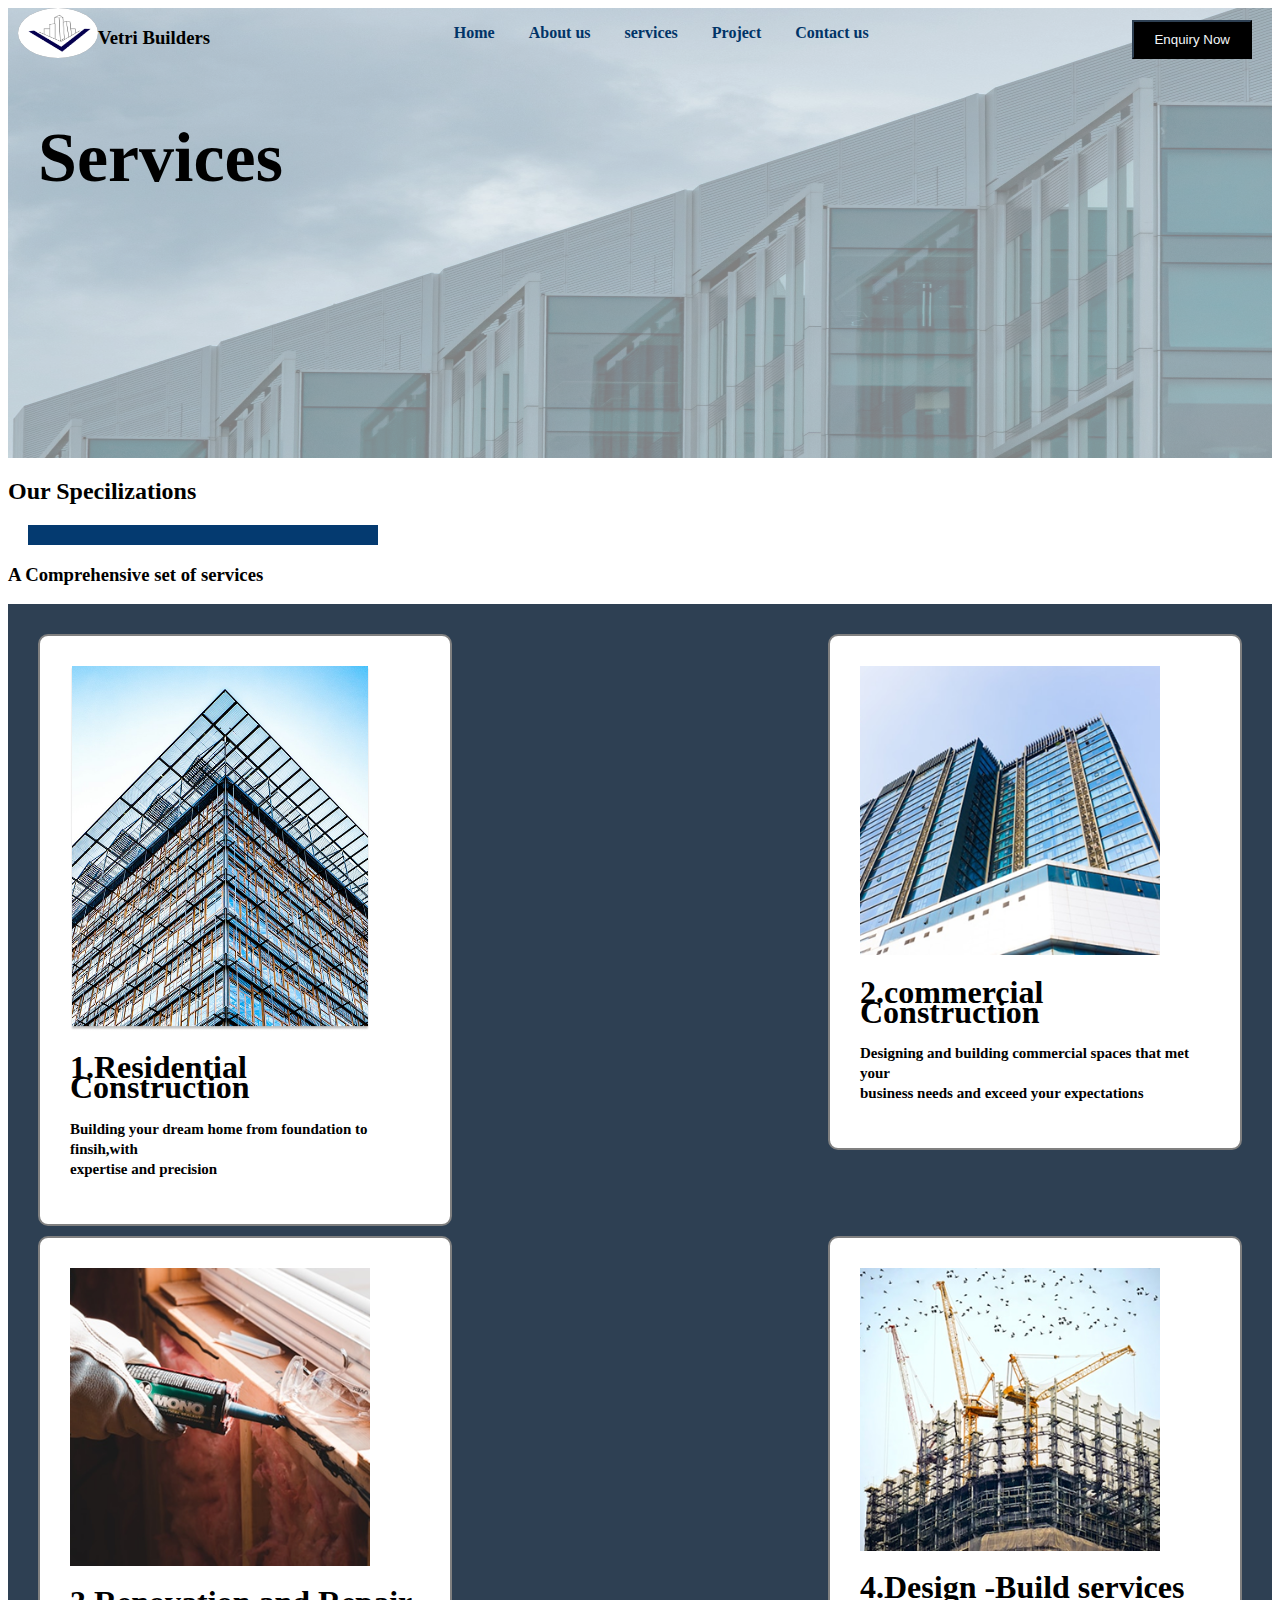
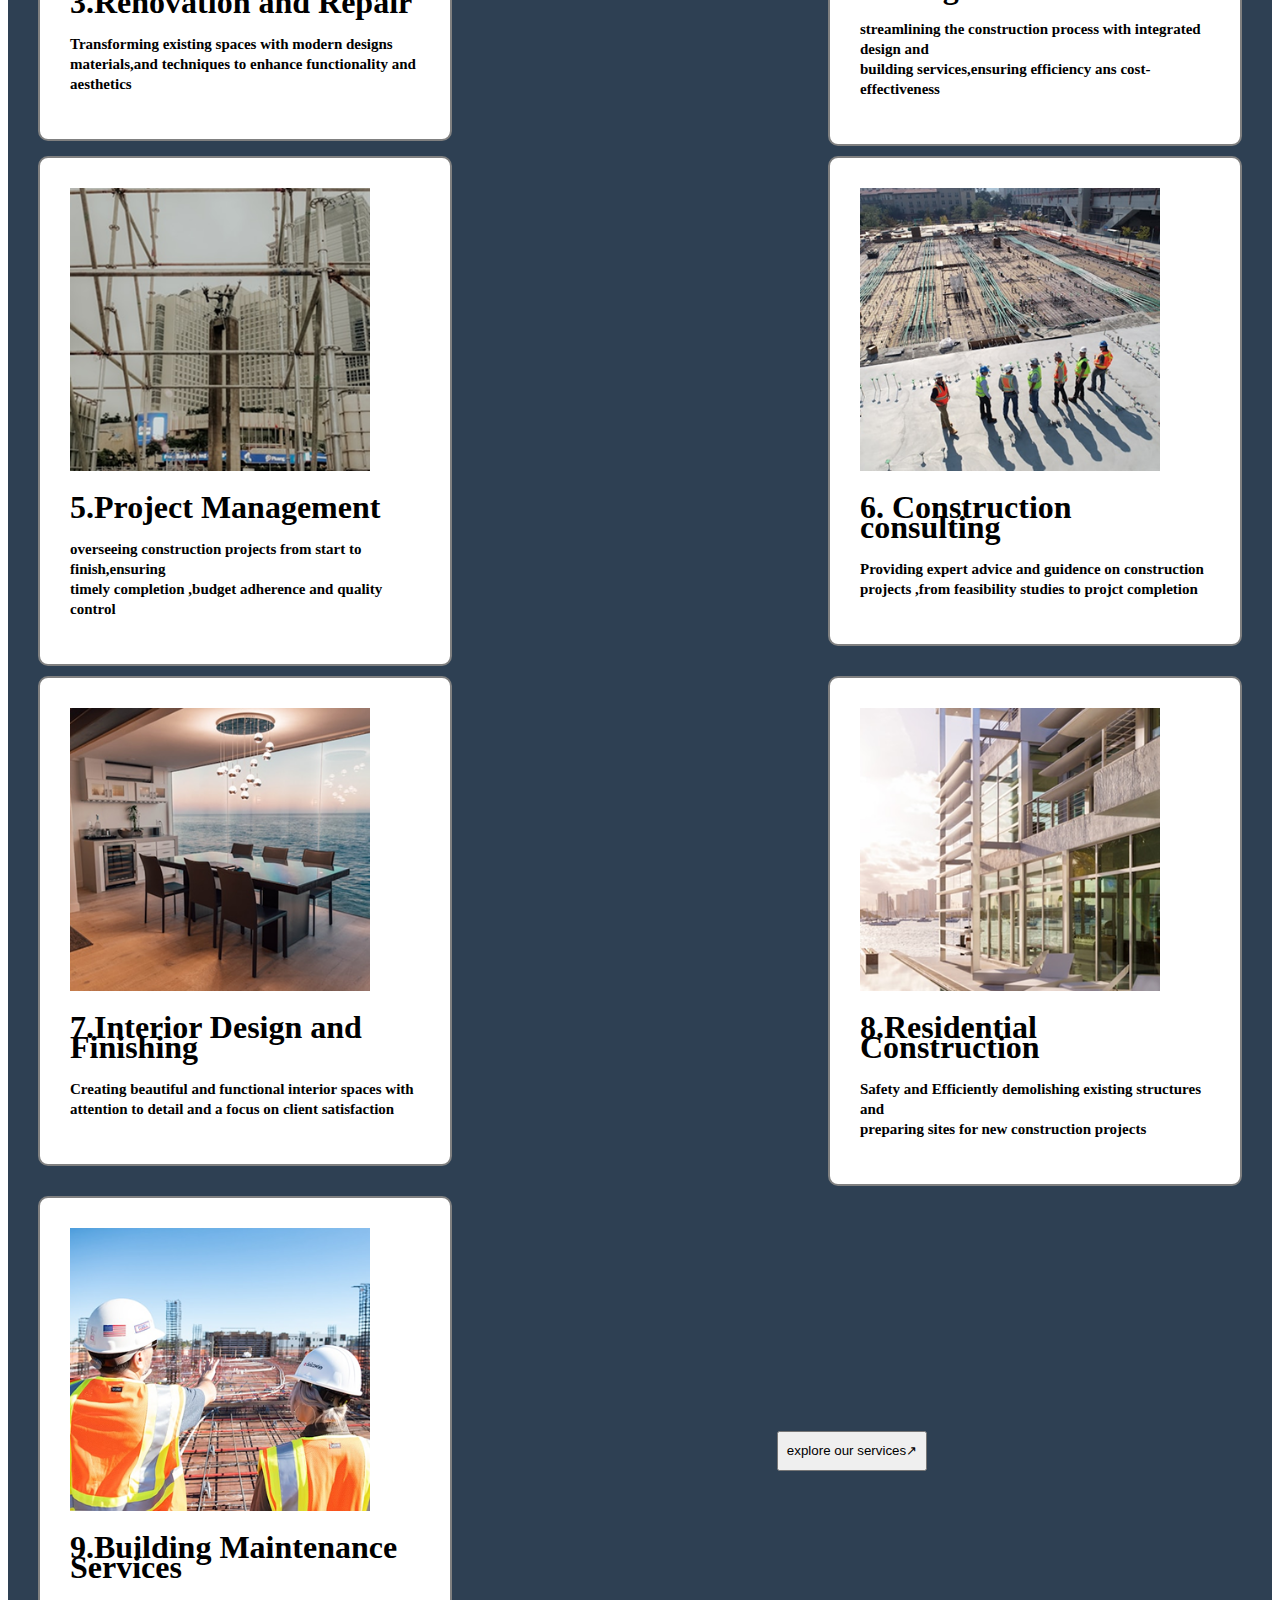
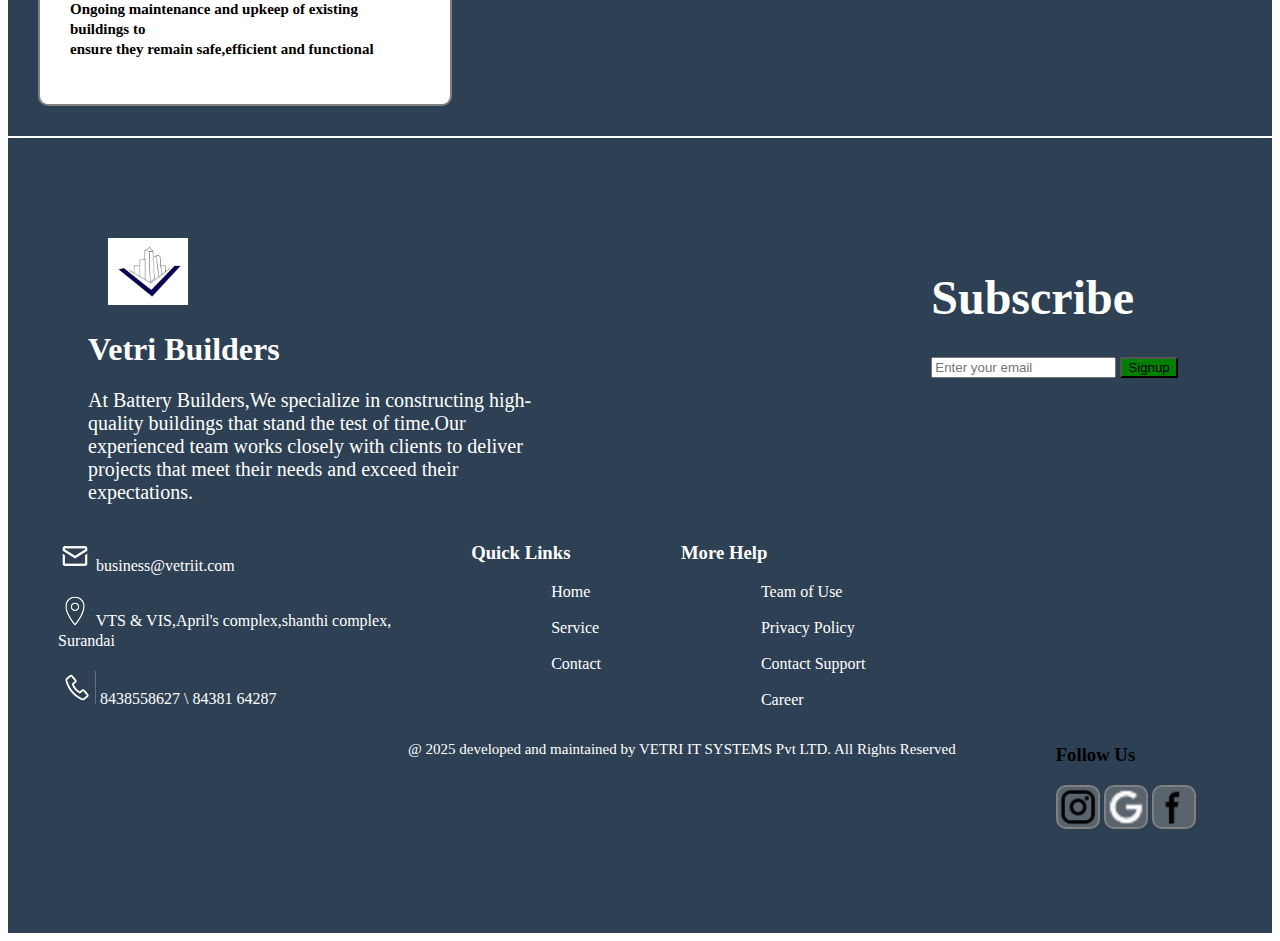
<file: Builder Layout/services.html>
<!DOCTYPE html>
<html>

<head>
    <meta charset="UTF-8">
    <meta name="viewport" content="width=device-width ,initial-scale=1.0">
    <title>Vetri Builders Website</title>
    <link rel="stylesheet" href="css/services.css">
</head>

<body>
    <div class="header">
        <div class="navbar">
            <div class="logo">
                <img src="Images/logo.png" alt="logo" width="80" height="50">

                <h3>Vetri Builders</h3>
            </div>
            <nav>
                <ul>
                    <li><strong><a href="index.html">Home</a></strong></li>
                    <li><strong><a href="aboutus.html">About us</a></strong></li>
                    <li><strong><a href="services.html">services</a></strong></li>
                    <li><strong><a href="project.html">Project</a></strong></li>
                    <li><strong><a href="contact.html">Contact us</a></strong></li>
                </ul>
            </nav>
            <div class="styled-button">
                <button class="button">Enquiry Now</button>
            </div>
        </div>
        <div class="content">
            <h1>Services</h1>
        </div>
    </div>
    <div class="contenta">
        <h2>Our Specilizations </h2>
        <div class="plaina"></div>
        <h3>A Comprehensive set of services</h3>
    </div>




    <section class="layout">
        
        <div class="photo">
            <img src="Images/Rectangle 267.png" alt="image" width="300px">
            <h1>1.Residential Construction</h1>
            <h3>Building your dream home from foundation to finsih,with <br>
                expertise and precision</h3>
        </div>
        <div class="photo">
            <img src="Images/Rectangle 280.png" alt="image" width="300px">
            <h1>2.commercial Construction</h1>
            <h3>Designing and building commercial spaces that met your  <br>
                business needs and exceed your expectations</h3>
        </div>
        <div class="photo">
            <img src="Images/Rectangle 281.png" alt="image" width="300px">
            <h1>3.Renovation and Repair</h1>
            <h3>Transforming existing spaces with modern designs <br>
                materials,and techniques to enhance functionality and <br>
                aesthetics</h3>
        </div>
        
        <div class="photo">
            <img src="Images/services.png" alt="image" width="300px">
            <h1>4.Design -Build services</h1>
            <h3>streamlining the construction process with integrated design and<br>
                building services,ensuring efficiency ans cost-effectiveness</h3>
        </div>
        <div class="photo">
            <img src="Images/ser 1.png" alt="image" width="300px">
            <h1>5.Project Management</h1>
            <h3>overseeing construction projects from start to finish,ensuring <br>
                timely completion ,budget adherence and quality control</h3>
        </div>
        <div class="photo">
            <img src="Images/ser 2.png" alt="image" width="300px">
            <h1>6. Construction consulting</h1>
            <h3>Providing expert advice and guidence on construction <br>
                projects ,from feasibility studies to projct completion</h3>
        </div>
        <div class="photo">
            <img src="Images/ser 4.png" alt="image" width="300px">
            <h1>7.Interior Design and Finishing</h1>
            <h3>Creating beautiful and functional interior spaces with<br>
                attention to detail and a focus on client satisfaction</h3>
        </div>
        <div class="photo">
            <img src="Images/ser3.png" alt="image" width="300px">
            <h1>8.Residential Construction</h1>
            <h3>Safety and Efficiently demolishing existing structures and <br>
                preparing sites for new construction projects</h3>
        </div>
        <div class="photo">
            <img src="Images/ser 5.png" alt="image" width="300px">
            <h1>9.Building Maintenance Services</h1>
            <h3>Ongoing maintenance and upkeep of existing buildings to <br>
                ensure they remain safe,efficient and functional</h3>
        </div>
<div class="buttons">
            <button class="buttons">explore our services↗</button>
        </div>
    </section>
    <section class="contact">
        <div class="contacthead">
            <img src="Images/logo.png" alt="logo" width="80">
            <h1>Vetri Builders</h1>
            <p>At Battery Builders,We specialize in constructing high-<br>
                quality buildings that stand the test of time.Our<br>
                experienced team works closely with clients to deliver<br>
                projects that meet their needs and exceed their<br>
                expectations. </p>
        </div>
        <div class="sidebar">
            <h1>Subscribe</h1>
            <input type="text" id="text" name="text" placeholder="Enter your email">
            <button>Signup</button>
        </div>
    </section>
    <section class="maincont">
        <div class="col1">
            <img src="Images/Mail.png" alt="img">
            business@vetriit.com<br><br>
            <img src="Images/Location.png" alt="image">
            VTS & VIS,April's complex,shanthi complex, <br>Surandai<br><br>
            <img src="Images/Call.png" alt="image">
            8438558627 \ 84381 64287
        </div>
        <div class="col2">
            <h3>Quick Links</h3>
            <p>Home</p>
            <p>Service</p>
            <p>Contact</p>
        </div>
        <div class="col3">
            <h3>More Help</h3>
            <p>Team of Use</p>
            <p>Privacy Policy</p>
            <p>Contact Support</p>
            <p>Career</p>
        </div>
    </section>
    <section class="footer">
        <div class="footera">
            <p>@ 2025 developed and maintained by VETRI IT SYSTEMS Pvt LTD. All Rights Reserved </p>
        </div>
        <div class="footerimage">
            <h3>Follow Us</h3>
            <img src="Images/instagram.png" alt="image">
            <img src="Images/Google.png" alt="image">
            <img src="Images/facebook.png" alt="image">
        </div>
    </section>
</body>

</html>
</file>
<file: Builder Layout/css/builder.css>
body {

    font-style: DM SANS;
}

.header {
    height: 750px;
    background-image: url('../Images/Rectangle\ 24.png');
}
.navbar{
    display: flex;
    justify-content: space-between;

}

nav ul {
    list-style: none;
    padding: 0;
    overflow: hidden;
}
nav ul li {
    display: inline;
    padding: 15px;
    
}

nav ul li a {
    color:#013467;
    text-decoration: none;
}

.logo h1 {
    text-transform: capitalize;

}


.logo {
    display: flex;


}

.logo img {
    margin-left: 10px;
    border-radius: 50%;
    background-color:#6b7075 ;
}

.button {
    background-color: black;
    border-color: #2E4053;
    color: #f3f6f9;
    padding: 10px 20px;
}

.styled-button {
    color: white;
    padding: 12px 20px;
    border: none;
    border-radius: 4px;

}


.content h1 {

    font-size: 90px;
    color:#2E4053;
    padding-left: 20px;
}
.content p{
    color: #2E4053;

}

.my-button{
    background-color: #03070b;
    color: white;
    width: 250px;
    height: 50px;
}

.plain {
    background-color: #2E4053;
    width: 20%;
    height: 7px;
    padding-left: 20px;
}

h2 {
    padding-left: 10px;
    font-size: 40px;
}

h4 {
    padding-left: 10px;
}

.button3 {

    background-color: #013467;
    border-color: #2E4053;
    color: #f3f6f9;
    width: 100px;

}


.row {
      display: flex;
      align-items: center; 
    }
    .content {
      flex: 1; 
      padding: 10px;
    }
    .image {
      flex: 1; 
      padding: 20px;
      
    }
    img {
      max-width: 100%; 
      height: auto;
    }
    .plain{
        width:250px;
        height:20px;
        background-color: #013467;
    }
    .contenta{
     background-color: rgb(4, 20, 110);
     border: #03070b;
     box-shadow: #03070b;
    color: white;
    height: auto;
    }
    .plaina{
        margin-left: 20px;
         width:350px;
        height:20px;
        background-color: #f3f6f9;
        color: white;

    }
    .contnta h3{
        font-size: large;
    }

    .content p{
        margin-left: 20px;
    }
    .splimg {
    display: flex;
    flex-direction: row;
    flex-wrap: wrap;
    width: 100%;
    height: 100%;
    margin: 100px;
}

.galleryg1 {
    width: 300px;
    height: 450px;
    margin: 40px;
    border-radius: 10px;
    background-color: white;
    color: black;
    align-content: center;
    padding: 20px;
    flex-direction: space-around;
}
.galleryg2 {
    width: 300px;
    height: 450px;
    margin: 40px;
    border-radius: 10px;
    background-color: white;
    color: black;
    align-content: center;
padding: 20px;
    flex-direction: space-around;
}
.galleryg3 {
    width: 300px;
    height: 450px;
    margin: 40px;
    border-radius: 10px;
    background-color: white;
    color: black;
    align-content: center;
    padding: 20px;
    flex-direction:space-around ;
}

.galleryg img {
    align-items: center;
    width: 100px;
    height: 100px;
}
.buttons{
    display: block;
    margin: auto;
    
    color: black;
    width: 150px;
    height: 40px;

}
.plainb{
        margin-left: 20px;
         width:350px;
        height:10px;
        background-color: #033c75;
        color: white;}
 .grid-container{
            display:grid;
            grid-template-columns: repeat(3.1fr);
            gap:30px;
            padding: 20px;

        }
    
    .container1a{
        width: 500px;
       background-color: whitesmoke;
       border-radius: 10px;
     border: #03070b;
     box-shadow: #03070b;
    color:black;
    height: auto; 
    overflow: hidden;
     grid-template-columns: repeat(3.1fr);
    }
    .container1a p{
        color: #03070b;
    }
.rowx {
      display: flex;
      align-items: center; /* Aligns items vertically in the center */
    }
    .contentx {
      flex: 0; /* Allows the content to take up available space */
      padding: 10px;
    }
    .imgx {
      flex: 1; /* Keeps the image at its natural size */
      padding: 20px;
      
    }
    .star p {
        padding-left: 90px;
        }
 .buttonp{
    display: block;
    margin: auto;
    background-color: green;
    color: white;
    width: 150px;
    height: 40px;

}
.image-container1 {
    display: flex;               
    justify-content: space-between; 
}
.img-container1 img {
    width: 30%;                
    padding: 5px;             
}
figure {
    margin: 10px; 
}
 .stats-container {
            display: flex;
            justify-content: space-around;
            align-items: center;
            padding: 20px;
            font-family: sans-serif;
        }
        .stat-item {
            text-align: center;
        }
        .stat-number {
            font-size: 2em;
            font-weight: bold;
            margin-bottom: 5px;
        }
        .stat-label {
            font-size: 1em;
            color: #555;
        }
        .separator {
            border-left: 1px solid #ddd;
            height: 50px;
            margin: 0 20px;
        }

.popup {
      display: none;
      position: fixed;
      top: 50%;
      left: 50%;
      transform: translate(-50%, -50%);
      background-color: #ffffff;
      border: 2px solid #4caf50;
      border-radius: 10px;
      box-shadow: 0 4px 8px rgba(0, 0, 0, 0.2);
      padding: 20px;
      text-align: center;
      z-index: 1000;
    }

    .popup h2 {
      color: #4caf50;
      margin: 0 0 10px;
    }

    .popup p {
      color: #333;
      margin: 0 0 20px;
    }

    .popup button {
      background-color: #4caf50;
      color: white;
      border: none;
      padding: 10px 20px;
      border-radius: 5px;
      cursor: pointer;
      font-size: 16px;
    }

    .popup button:hover {
      background-color: #45a049;
    }

    .overlay {
      display: none;
      position: fixed;
      top: 0;
      left: 0;
      width: 100%;
      height: 100%;
      background-color: rgba(0, 0, 0, 0.5);
      z-index: 999;
    }
  .contact{
   border-top:2px solid white;
   margin-top:150px;
   display:flex;
    align-content: space-between;
    gap:400px;
    background-color: #013467;
}      

.contacthead img{
margin-top:100px;
margin-left:100px;
}
.contacthead h1, p{
    color:white;
    text-align: justify;
    margin-left:80px;
}
.contacthead p{
    font-size: 20px;
}
.contacthead h1{
    font-size: 2rem;
}
.sidebar{
    margin-top:100px;
}
.sidebar h1{
    font-size: 3rem;
    color:white;
}
.sidebar button{
    background-color: green;
}
.maincont{
    display:flex;
    flex-direction:row;
    align-content: space-between;
    gap:80px;
    color:white;
    line-height: 20px;
    background-color: #013467;
}
.col1{
    margin-left:50px;
    align-content: center;
}
.col2 h1{
    text-align: center;
    padding-left:30px;
}
.col2 p{
    text-align: start;
}
.col3 h1{
    text-align: center;
    padding-left:30px;
}
.col3 p{
    text-align: start;
}
.footer{
    display:flex;
    flex-direction: row;
    align-content: space-between;
    gap:100px;
    
    background-color: #013467;
}

.footera p{
   margin-left:400px;
   font-size: 15px;
}
.footerimage h1{
    color:white;
}
.footerimage img{
    border:2px solid grey;
    border-radius: 10px;
    height:40px;
    width:40px;
gap:20px;
margin-bottom:100px;
background-color: #5a646d ;
}

@media (max-width: 768px){
  .container {
    flex-direction: column;
    align-items: center;
  }
}
</file>
<file: Builder Layout/css/aboutus.css>
body {

    font-style: DM SANS;
}

.header {
    height: 450px;
    background-image: url('../Images/about\ Us\ background.png');
}
.navbar{
    display: flex;
    justify-content: space-between;

}

nav ul {
    list-style: none;
    padding: 0;
    overflow: hidden;
}
nav ul li {
    display: inline;
    padding: 15px;
    
}

nav ul li a {
    color:#013467;
    text-decoration: none;
}

.logo h1 {
    text-transform: capitalize;

}


.logo {
    display: flex;


}

.logo img {
    margin-left: 10px;
    border-radius: 50%;
    background-color:#6b7075 ;
}
.content h1 {

    font-size: 70px;
    color:white;
    padding-left: 20px;
}
.content h2{
    color: #5a646d;
}
.content p{
    font-size:25px ;
    color: #2E4053;

}

.content{
    text-align: center;
}

.plain {
    background-color: #2E4053;
    width: 20%;
    height: 7px;
    padding-left: 20px;
}

.row h2 {
    padding-left: 10px;
    font-size: 40px;
}

.row h4 {
    padding-left: 10px;
}
.button {
    background-color: black;
    border-color: #2E4053;
    color: #f3f6f9;
    padding: 10px 20px;
}

.styled-button {
    color: white;
    padding: 12px 20px;
    border: none;
    border-radius: 4px;

}

.button3 {

    background-color: #013467;
    border-color: #2E4053;
    color: #f3f6f9;
    width: 100px;

}


   .row {
      display: flex;
      align-items: center; 
    }
    .content {
      flex: 1; 
      padding: 10px;
    
    }
    .image {
      flex: 1; 
      padding: 20px;
      float: left;
      
    }
    img {
      max-width: 100%; 
      height: auto;
    }
.container {
    display: flex;
    flex-direction: row;
    justify-content: space-between;
    background-color: white;
    height: 100%;
    padding-left: 100px;
    padding-top: 50px;
}

.innovative img {
    width: 50px;
    height: 50px;
    border-radius: 50%;
    background-color:#013467;
    margin-left: 40px;
}

.expert img {
    width: 50px;
    height: 50px;
    border-radius: 50%;
    background-color:#013467;
    margin-left: 40px;
}

.timely img {
    width: 50px;
    height: 50px;
    border-radius: 50%;
    background-color:#013467;
    margin-left: 40px;
}

.support img {
    width: 60px;
    height: 60px;
    border-radius: 50%;
    background-color:#013467;
    margin-left: 40px;
}
  .contact{
   border-top:2px solid white;
   margin-top:150px;
   display:flex;
    align-content: space-between;
    gap:400px;
    background-color: #013467;
}      

.contacthead img{
margin-top:100px;
margin-left:100px;
}
.contacthead h1, p{
    color:white;
    text-align: justify;
    margin-left:80px;
}
.contacthead p{
    font-size: 20px;
}
.contacthead h1{
    font-size: 2rem;
}
.sidebar{
    margin-top:100px;
}
.sidebar h1{
    font-size: 3rem;
    color:white;
}
.sidebar button{
    background-color: green;
}
.maincont{
    display:flex;
    flex-direction:row;
    align-content: space-between;
    gap:80px;
    color:white;
    line-height: 20px;
    background-color: #013467;
}
.col1{
    margin-left:50px;
    align-content: center;
}
.col2 h1{
    text-align: center;
    padding-left:30px;
}
.col2 p{
    text-align: start;
}
.col3 h1{
    text-align: center;
    padding-left:30px;
}
.col3 p{
    text-align: start;
}
.footer{
    display:flex;
    flex-direction: row;
    align-content: space-between;
    gap:100px;
    
    background-color: #013467;
}

.footera p{
   margin-left:400px;
   font-size: 15px;
}
.footerimage h1{
    color:white;
}
.footerimage img{
    border:2px solid grey;
    border-radius: 10px;
    height:40px;
    width:40px;
gap:20px;
margin-bottom:100px;
background-color: #5a646d ;
}
@media (max-width: 768px) {
  .container {
    flex-direction: column;
    align-items: center;
  }
}
</file>
<file: Builder Layout/css/contact.css>
body {

    font-style: DM SANS;
}

.header {
    height: 450px;
    background-image: url('../Images/about\ Us\ background.png');
}
.navbar{
    display: flex;
    justify-content: space-between;

}

nav ul {
    list-style: none;
    padding: 0;
    overflow: hidden;
}
nav ul li {
    display: inline;
    padding: 15px;
    
}

nav ul li a {
    color:#013467;
    text-decoration: none;
}

.logo h1 {
    text-transform: capitalize;

}


.logo {
    display: flex;


}

.logo img {
    margin-left: 10px;
    border-radius: 50%;
    background-color:#6b7075 ;
}
.button {
    background-color: black;
    border-color: #2E4053;
    color: #f3f6f9;
    padding: 10px 20px;
}

.styled-button {
    color: white;
    padding: 12px 20px;
    border: none;
    border-radius: 4px;

}
.communication{
    background-color: #f3f6f9;
}
.content{
    margin-left: 100px;
}
.content h1{
    font-size: 90px;
    color: #2E4053;
}
.plaina{
        margin-left: 20px;
         width:400px;
        height:20px;
        background-color: #043a70;
        color: rgb(58, 5, 144);

    }
    .row{
        display: flex;
        flex-wrap: wrap;
        padding: 100px;
    }
    .column{
        padding:50px ;
    }
    .column img{
        margin-top:8px;
        vertical-align: middle;
    }
    
   #contact{
    background-color: white;
    margin-left:50px;
    padding:50px;
}
.connect h1{
    font-size: 3rem;
}
.connect button{
    background:black;
    height:20px;
}
.modulebox{
    display:flex;
    justify-content: space-between;
    
    line-height: 30px;
}
.modbox1{
    border:1px solid black;
    border-radius:10px;
    background-color:#2E4053 ;
    color:white;
    padding:100px;
    margin-left:50px;
    margin-top:50px;
    font-size: 20px;
    height:100%;
    width:70%;
}
.modbox1 img{
    margin-right:20px;}
.mod2box{
    border:1px solid black;
    border-radius:10px;
    background-color:#2E4053 ;
    color:white;
    padding:80px;margin-left:50px;
    font-size: 20px;
    height:100%;
    width:100%;
}
.mod{
    border:1px solid grey;
    width:300px;
    height:50px;
    border-radius: 10px;
    padding-left:30px;
    color:rgb(92, 91, 91);
}
.sbutton{
    background-color: #f3f6f9;
}
 .popup {
      display: none;
      position: fixed;
      top: 50%;
      left: 50%;
      transform: translate(-50%, -50%);
      background-color: #ffffff;
      border: 2px solid #4caf50;
      border-radius: 10px;
      box-shadow: 0 4px 8px rgba(0, 0, 0, 0.2);
      padding: 20px;
      text-align: center;
      z-index: 1000;
    }

    .popup h2 {
      color: #4caf50;
      margin: 0 0 10px;
    }

    .popup p {
      color: #333;
      margin: 0 0 20px;
    }

    .popup button {
      background-color: #4caf50;
      color: white;
      border: none;
      padding: 10px 20px;
      border-radius: 5px;
      cursor: pointer;
      font-size: 16px;
    }

    .popup button:hover {
      background-color: #45a049;
    }

    .overlay {
      display: none;
      position: fixed;
      top: 0;
      left: 0;
      width: 100%;
      height: 100%;
      background-color: rgba(0, 0, 0, 0.5);
      z-index: 999;
    }
.contact{
   border-top:2px solid white;
   margin-top:150px;
   display:flex;
    align-content: space-between;
    gap:400px;
    background-color:#043a70;
}      

.contacthead img{
margin-top:100px;
margin-left:100px;
}
.contacthead h1, p{
    color:white;
    text-align: justify;
    margin-left:80px;
}
.contacthead p{
    font-size: 20px;
}
.contacthead h1{
    font-size: 2rem;
}
.sidebar{
    margin-top:100px;
}
.sidebar h1{
    font-size: 3rem;
    color:white;
}
.sidebar button{
    background-color: green;
}
.maincont{
    display:flex;
    flex-direction:row;
    align-content: space-between;
    gap:80px;
    color:white;
    line-height: 20px;
    background-color:#043a70;
}
.col1{
    margin-left:50px;
    align-content: center;
}
.col2 h1{
    text-align: center;
    padding-left:30px;
}
.col2 p{
    text-align: start;
}
.col3 h1{
    text-align: center;
    padding-left:30px;
}
.col3 p{
    text-align: start;
}
.footer{
    display:flex;
    flex-direction: row;
    align-content: space-between;
    gap:100px;
    
    background-color:#043a70;
}

.footera p{
   margin-left:400px;
   font-size: 15px;
}
.footerimage h1{
    color:white;
}
.footerimage img{
    border:2px solid grey;
    border-radius: 10px;
    height:40px;
    width:40px;
gap:20px;
margin-bottom:100px;
background-color: #5a646d ;
}
@media (max-width: 768px) {
  .container {
    flex-direction: column;
    align-items: center;
  }
}
</file>
<file: Builder Layout/css/project.css>
body {

    font-style: DM SANS;
}

.header {
    height: 450px;
    background-image: url('../Images/about\ Us\ background.png');
}
.navbar{
    display: flex;
    justify-content: space-between;

}

nav ul {
    list-style: none;
    padding: 0;
    overflow: hidden;
}
nav ul li {
    display: inline;
    padding: 15px;
    
}

nav ul li a {
    color:#013467;
    text-decoration: none;
}

.logo h1 {
    text-transform: capitalize;

}


.logo {
    display: flex;


}

.logo img {
    margin-left: 10px;
    border-radius: 50%;
    background-color:#6b7075 ;
}
.button {
    background-color: black;
    border-color: #2E4053;
    color: #f3f6f9;
    padding: 10px 20px;
}

.styled-button {
    color: white;
    padding: 12px 20px;
    border: none;
    border-radius: 4px;

}
.content{
    margin-left: 100px;
}
.content h1{
    font-size: 70px;
    color: #2E4053;
}
.plaina{
        margin-left: 20px;
         width:350px;
        height:20px;
        background-color: #043a70;
        color: rgb(58, 5, 144);

    }
    .row{
        display: flex;
        flex-wrap: wrap;
        padding: 100px;
    }
    .column{
        padding:50px ;
    }
    .column img{
        margin-top:8px;
        vertical-align: middle;
    }
    
   
.contact{
   border-top:2px solid white;
   margin-top:150px;
   display:flex;
    align-content: space-between;
    gap:400px;
    background-color: #013467;
}      

.contacthead img{
margin-top:100px;
margin-left:100px;
}
.contacthead h1, p{
    color:white;
    text-align: justify;
    margin-left:80px;
}
.contacthead p{
    font-size: 20px;
}
.contacthead h1{
    font-size: 2rem;
}
.sidebar{
    margin-top:100px;
}
.sidebar h1{
    font-size: 3rem;
    color:white;
}
.sidebar button{
    background-color: green;
}
.maincont{
    display:flex;
    flex-direction:row;
    align-content: space-between;
    gap:80px;
    color:white;
    line-height: 20px;
    background-color: #013467;
}
.col1{
    margin-left:50px;
    align-content: center;
}
.col2 h1{
    text-align: center;
    padding-left:30px;
}
.col2 p{
    text-align: start;
}
.col3 h1{
    text-align: center;
    padding-left:30px;
}
.col3 p{
    text-align: start;
}
.footer{
    display:flex;
    flex-direction: row;
    align-content: space-between;
    gap:100px;
    
    background-color: #013467;
}

.footera p{
   margin-left:400px;
   font-size: 15px;
}
.footerimage h1{
    color:white;
}
.footerimage img{
    border:2px solid grey;
    border-radius: 10px;
    height:40px;
    width:40px;
gap:20px;
margin-bottom:100px;
background-color: #5a646d ;
}
@media (max-width: 768px) {
  .container {
    flex-direction: column;
    align-items: center;
  }
}
</file>
<file: Builder Layout/css/services.css>
body {

    font-style: DM SANS;
}

.header {
    height: 450px;
    background-image: url('../Images/services\ Background.png');
}
.navbar{
    display: flex;
    justify-content: space-between;

}

nav ul {
    list-style: none;
    padding: 0;
    overflow: hidden;
}
nav ul li {
    display: inline;
    padding: 15px;
    
}

nav ul li a {
    color:#013467;
    text-decoration: none;
}

.logo h1 {
    text-transform: capitalize;

}


.logo {
    display: flex;


}

.logo img {
    margin-left: 10px;
    border-radius: 50%;
    background-color:#6b7075 ;
}

.button {
    background-color: black;
    border-color: #2E4053;
    color: #f3f6f9;
    padding: 10px 20px;
}

.styled-button {
    color: white;
    padding: 12px 20px;
    border: none;
    border-radius: 4px;

}
.content{
    font-size:35px ;
    margin-left: 30px;
}
.plaina{
        margin-left: 20px;
         width:350px;
        height:20px;
        background-color: #043a70;
        color: rgb(58, 5, 144);

    }
 .layout {
    display: flex;
    flex-direction: row;
    flex-wrap: wrap;
    justify-content: space-between;
    background-color: #2E4053;
    line-height: 20px;
    height: 100%;
    gap: 10px;
    padding: 30px;

}

.photo {
    border: 2px solid grey;
    border-radius: 10px;
    width: 350px;
    height: 90%;
    padding: 30px;
    background-color: white;
    color: black;
}

.photo h3 {
    font-size: 15px;
}
.buttons{
    display: block;
    margin: auto;
    
    color: black;
    width: 150px;
    height: 40px;

}

  .contact{
   border-top:2px solid white;
   display:flex;
    align-content: space-between;
    gap:400px;
     background-color: #2E4053;

}      

.contacthead img{
margin-top:100px;
margin-left:100px;
}
.contacthead h1, p{
    color:white;
    text-align: justify;
    margin-left:80px;
}
.contacthead p{
    font-size: 20px;
}
.contacthead h1{
    font-size: 2rem;
}
.sidebar{
    margin-top:100px;
}
.sidebar h1{
    font-size: 3rem;
    color:white;
}
.sidebar button{
    background-color: green;
}
.maincont{
    display:flex;
    flex-direction:row;
    align-content: space-between;
    gap:80px;
    color:white;
    line-height: 20px;
     background-color: #2E4053;
    
}
.col1{
    margin-left:50px;
    align-content: center;
}
.col2 h1{
    text-align: center;
    padding-left:30px;
}
.col2 p{
    text-align: start;
}
.col3 h1{
    text-align: center;
    padding-left:30px;
}
.col3 p{
    text-align: start;
}
.footer{
    display:flex;
    flex-direction: row;
    align-content: space-between;
    gap:100px;
     background-color: #2E4053;
    
}

.footera p{
   margin-left:400px;
   font-size: 15px;
}
.footerimage h1{
    color:white;
}
.footerimage img{
    border:2px solid grey;
    border-radius: 10px;
    height:40px;
    width:40px;
gap:20px;
margin-bottom:100px;
background-color: #5a646d ;
}
@media (max-width: 768px) {
  .container {
    flex-direction: column;
    align-items: center;
  }
}
</file>
